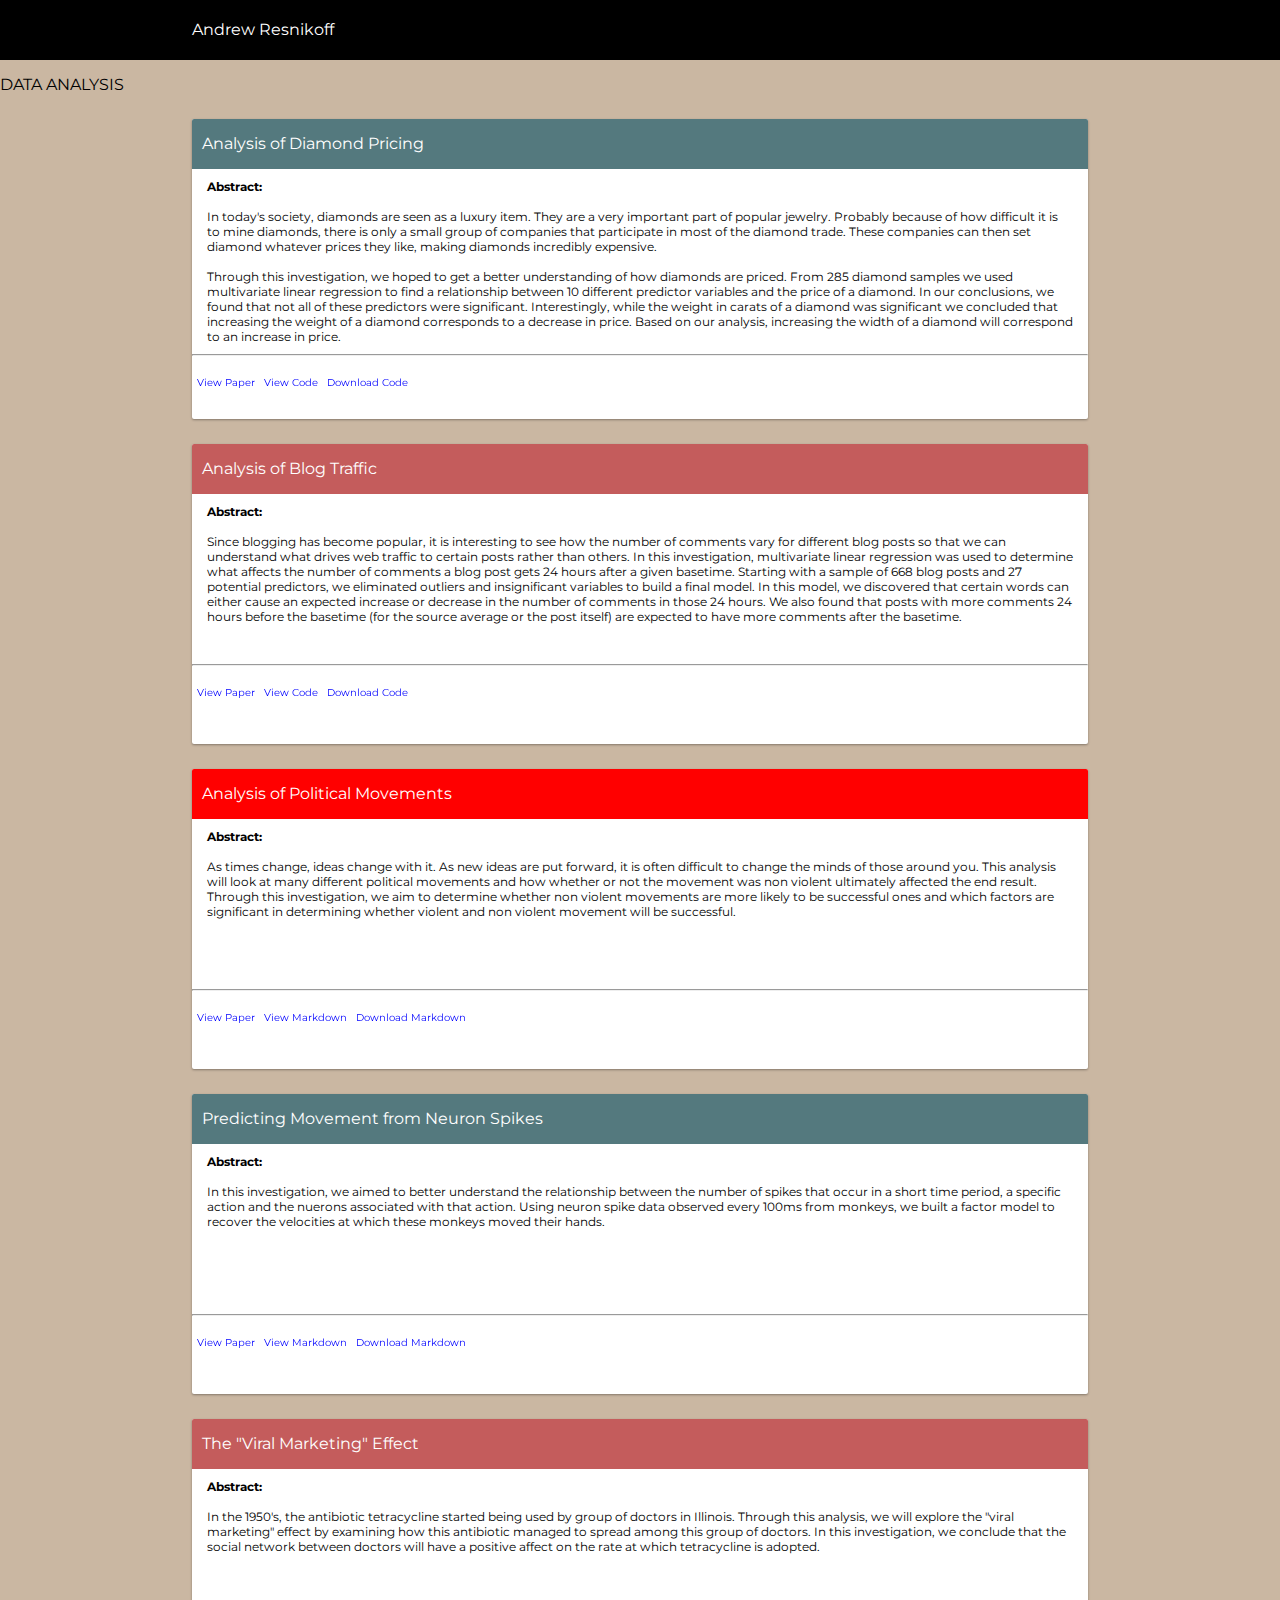
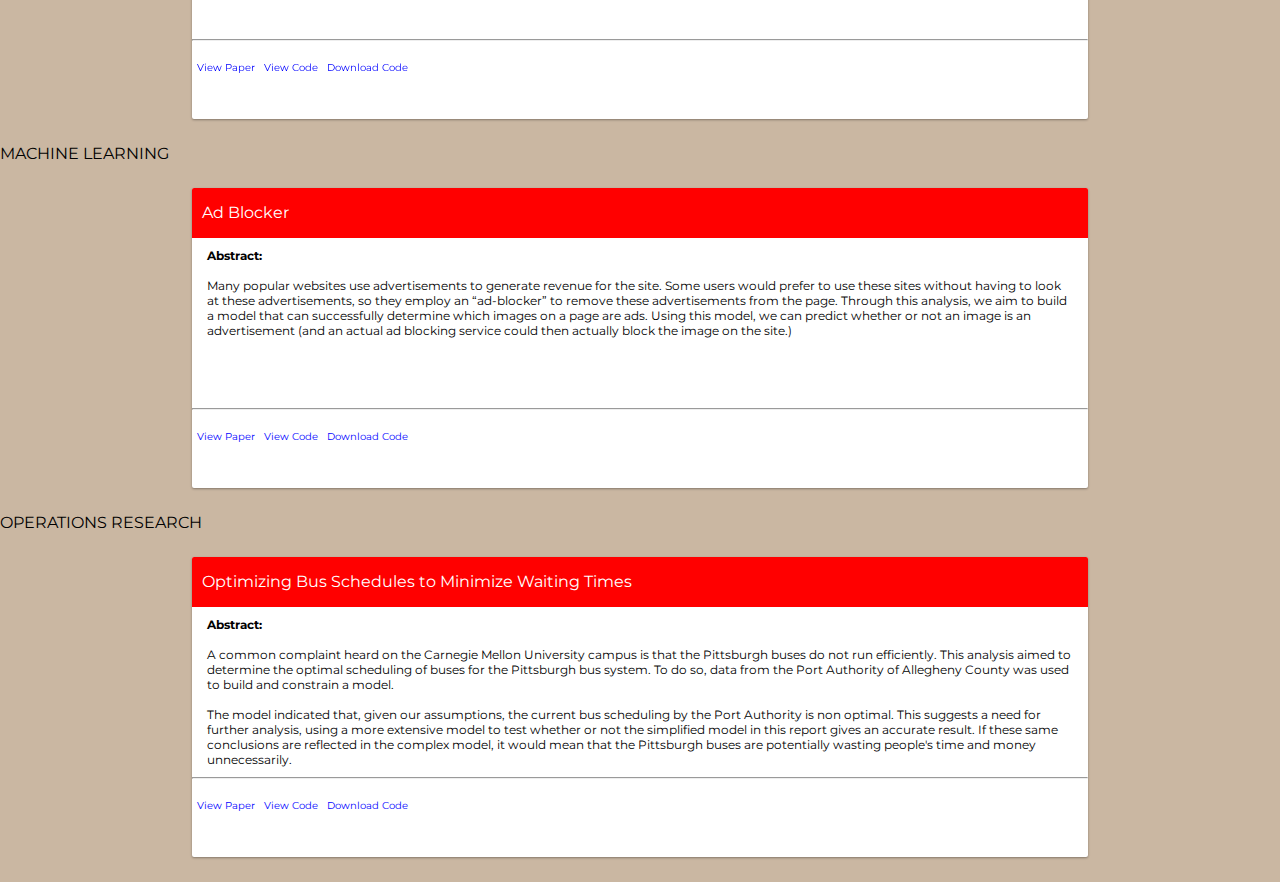
<file: index.html>
<html>

<head>

<link type="text/css" rel="stylesheet" href="css/main.css" />

</head>

<body>

<div class="navbar">
	<a id="name" href="">Andrew Resnikoff</a>
</div>

<div class="papers">


	<section id="DataAnalysis">

		<div class="section-title">
			DATA ANALYSIS
		</div>

		<div class="card">
			<div class="card-title blue">Analysis of Diamond Pricing</div>

			<div class="card-content">
				<p><b>Abstract:</b></p>
				<br />
				<p>
					In today's society, diamonds are seen as a luxury item. They are a very important part of popular jewelry. Probably because of how difficult it is to mine diamonds, there is only a small group of companies that participate in most of the diamond trade. These companies can then set diamond whatever prices they like, making diamonds incredibly expensive.
				</p>
				<br />
				<p>

					Through this investigation, we hoped to get a better understanding of how diamonds are priced. From 285 diamond samples we used multivariate linear regression to find a relationship between 10 different predictor variables and the price of a diamond. In our conclusions, we found that not all of these predictors were significant. Interestingly, while the weight in carats of a diamond was significant we concluded that increasing the weight of a diamond corresponds to a decrease in price. Based on our analysis, increasing the width of a diamond will correspond to an increase in price.
				</p>
			</div>

			<hr />

			<div class="card-actions">
			    <a class="action" href="Diamonds/diamonds.pdf">View Paper</a>
				<a class="action" href="Diamonds/code.txt">View Code</a>
				<a class="action" href="diamonds.R">Download Code</a>
			</div>
		</div>

		<div class="card">
			<div class="card-title red">Analysis of Blog Traffic</div>

			<div class="card-content">
				<p><b>Abstract:</b></p>
				<br />
				<p>

					Since blogging has become popular, it is interesting to see how the number of comments vary for different blog posts so that we can understand what drives web traffic to certain posts rather than others. In this investigation, multivariate linear regression was used to determine what affects the number of comments a blog post gets 24 hours after a given basetime. 
					Starting with a sample of 668 blog posts and 27 potential predictors, we eliminated outliers and insignificant variables to build a final model. In this model, we discovered that certain words can either cause an expected increase or decrease in the number of comments in those 24 hours. We also found that posts with more comments 24 hours before the basetime (for the source average or the post itself) are expected to have more comments after the basetime.
				</p>
			</div>

			<hr />

			<div class="card-actions">
			    <a class="action" href="Blogging/Blogging.pdf">View Paper</a>
				<a class="action" href="Blogging/code.txt">View Code</a>
				<a class="action" href="Blogging/blogging.R">Download Code</a>
			</div>
		</div>
		<div class="card">
			<div class="card-title purple">Analysis of Political Movements</div>

			<div class="card-content">
				<p><b>Abstract:</b></p>
				<br />
				<p>
					As times change, ideas change with it. As new ideas are put forward, it is often difficult to change the minds of those around you. This analysis will look at many different political movements and how whether or not the movement was non violent ultimately affected the end result. Through this investigation, we aim to determine whether non violent movements are more likely to be successful ones and which factors are significant in determining whether violent and non violent movement will be successful.
				</p>
			</div>

			<hr />

			<div class="card-actions">
			    <a class="action" href="Political-Movements/political-movements.pdf">View Paper</a>
				<a class="action" href="Political-Movements/markdown.txt">View Markdown</a>
				<a class="action" href="Political-Movements/political-movements.Rmd">Download Markdown</a>
			</div>
		</div>

		<div class="card">
			<div class="card-title blue">Predicting Movement from Neuron Spikes</div>

			<div class="card-content">
				<p><b>Abstract:</b></p>
				<br />
				<p>
					In this investigation, we aimed to better understand the relationship between the number of spikes that occur in a short time period, a specific action and the nuerons associated with that action. Using neuron spike data observed every 100ms from monkeys, we built a factor model to recover the velocities at which these monkeys moved their hands.
				</p>
			</div>

			<hr />

			<div class="card-actions">
			    <a class="action" href="Factor-Analysis/factor-analysis.pdf">View Paper</a>
				<a class="action" href="Factor-Analysis/markdown.txt">View Markdown</a>
				<a class="action" href="Factor-Analysis/factor-analysis.Rmd">Download Markdown</a>
			</div>
		</div>
		<div class="card">
			<div class="card-title red">The "Viral Marketing" Effect</div>

			<div class="card-content">
				<p><b>Abstract:</b></p>
				<br />
				<p>
					In the 1950's, the antibiotic tetracycline started being used by group of doctors in Illinois. Through this analysis, we will explore the "viral marketing" effect by examining how this antibiotic managed to spread among this group of doctors. In this investigation, we conclude that the social network between doctors will have a positive affect on the rate at which tetracycline is adopted.
				</p>
			</div>

			<hr />

			<div class="card-actions">
			    <a class="action" href="#">View Paper</a>
				<a class="action" href="#">View Code</a>
				<a class="action" href="#">Download Code</a>
			</div>
		</div>

	</section>

	<section id="DataMining">
		<div class="section-title">
			MACHINE LEARNING
		</div>

		<div class="card">
			<div class="card-title purple">Ad Blocker</div>

			<div class="card-content">
				<p><b>Abstract:</b></p>
				<br />
				<p>
					Many popular websites use advertisements to generate revenue for the site. Some users would prefer to use these sites without having to look at these advertisements, so they employ an “ad-blocker” to remove these advertisements from the page. Through this analysis, we aim to build a model that can successfully determine which images on a page are ads. Using this model, we can predict whether or not an image is an advertisement (and an actual ad blocking service could then actually block the image on the site.)
				</p>
			</div>

			<hr />

			<div class="card-actions">
			    <a class="action" href="#">View Paper</a>
				<a class="action" href="#">View Code</a>
				<a class="action" href="#">Download Code</a>
			</div>
		</div>
	</section>
	<section id="OperationsResearch">
		<div class="section-title">
			OPERATIONS RESEARCH
		</div>

		<div class="card">
			<div class="card-title purple">Optimizing Bus Schedules to Minimize Waiting Times</div>

			<div class="card-content">
				<p><b>Abstract:</b></p>
				<br />
				<p>
					A common complaint heard on the Carnegie Mellon University campus is that the Pittsburgh buses do not run efficiently. This analysis aimed to determine the optimal scheduling of buses for the Pittsburgh bus system. To do so, data from the Port Authority of Allegheny County was used to build and constrain a model.
				</p>
				<br />
				<p>

					The model indicated that, given our assumptions, the current bus scheduling by the Port Authority is non optimal. This suggests a need for further analysis, using a more extensive model to test whether or not the simplified model in this report gives an accurate result. If these same conclusions are reflected in the complex model, it would mean that the Pittsburgh buses are potentially wasting people's time and money unnecessarily.
				</p>
			</div>

			<hr />

			<div class="card-actions">
			    <a class="action" href="#">View Paper</a>
				<a class="action" href="#">View Code</a>
				<a class="action" href="#">Download Code</a>
			</div>
		</div>
	</section>
</div>


</body>


</html>
</file>
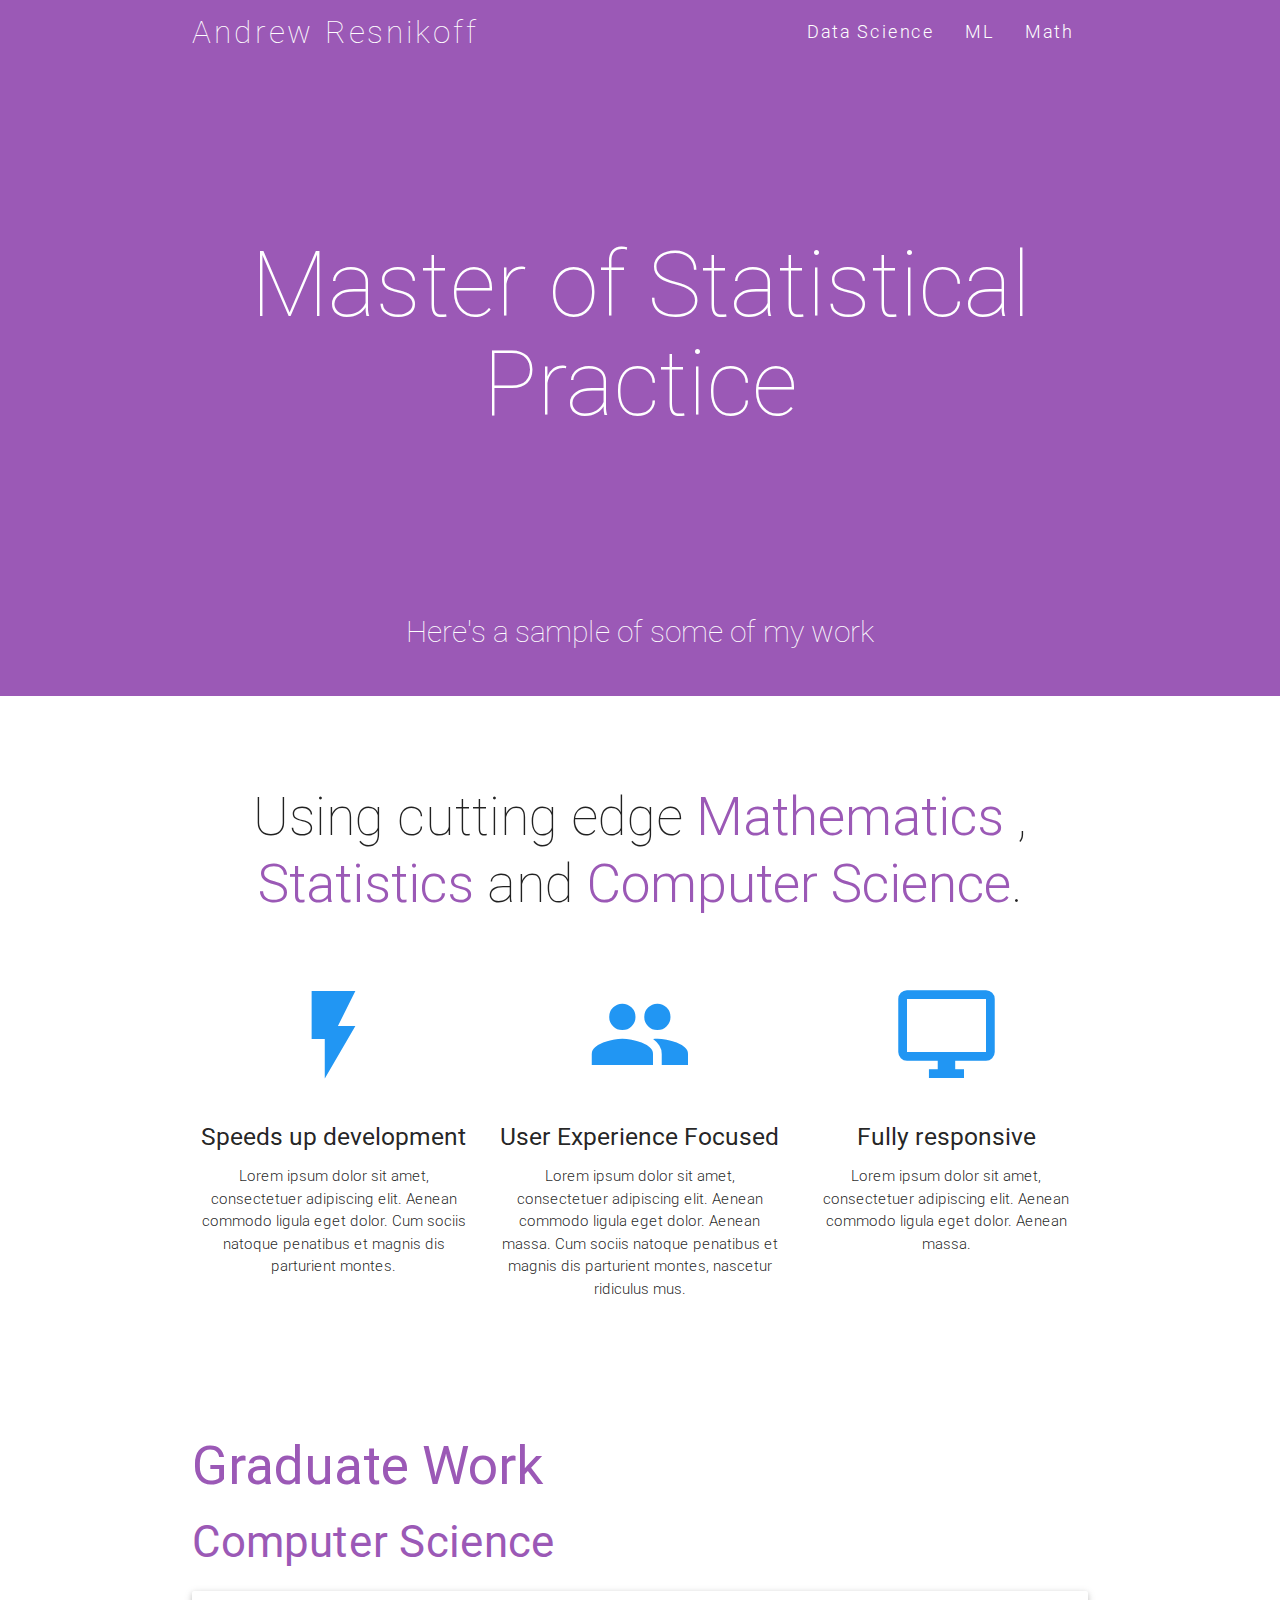
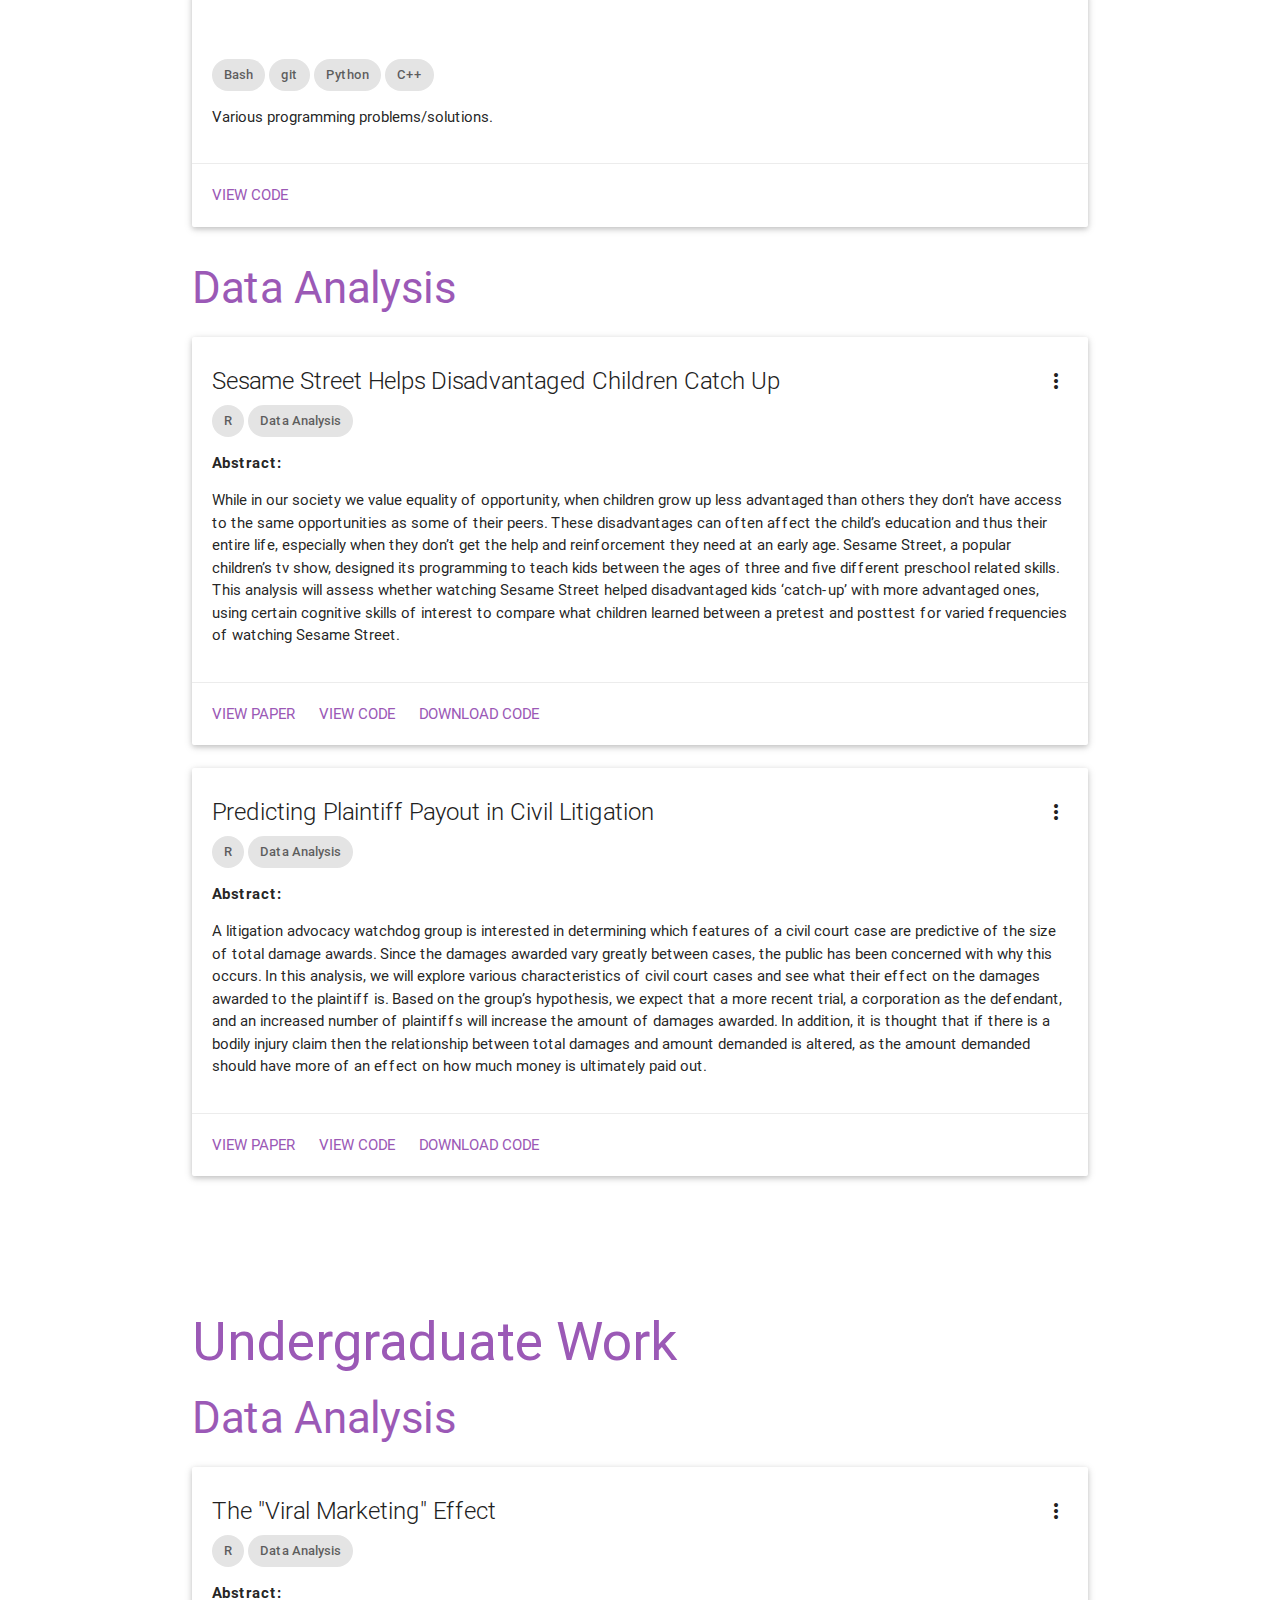
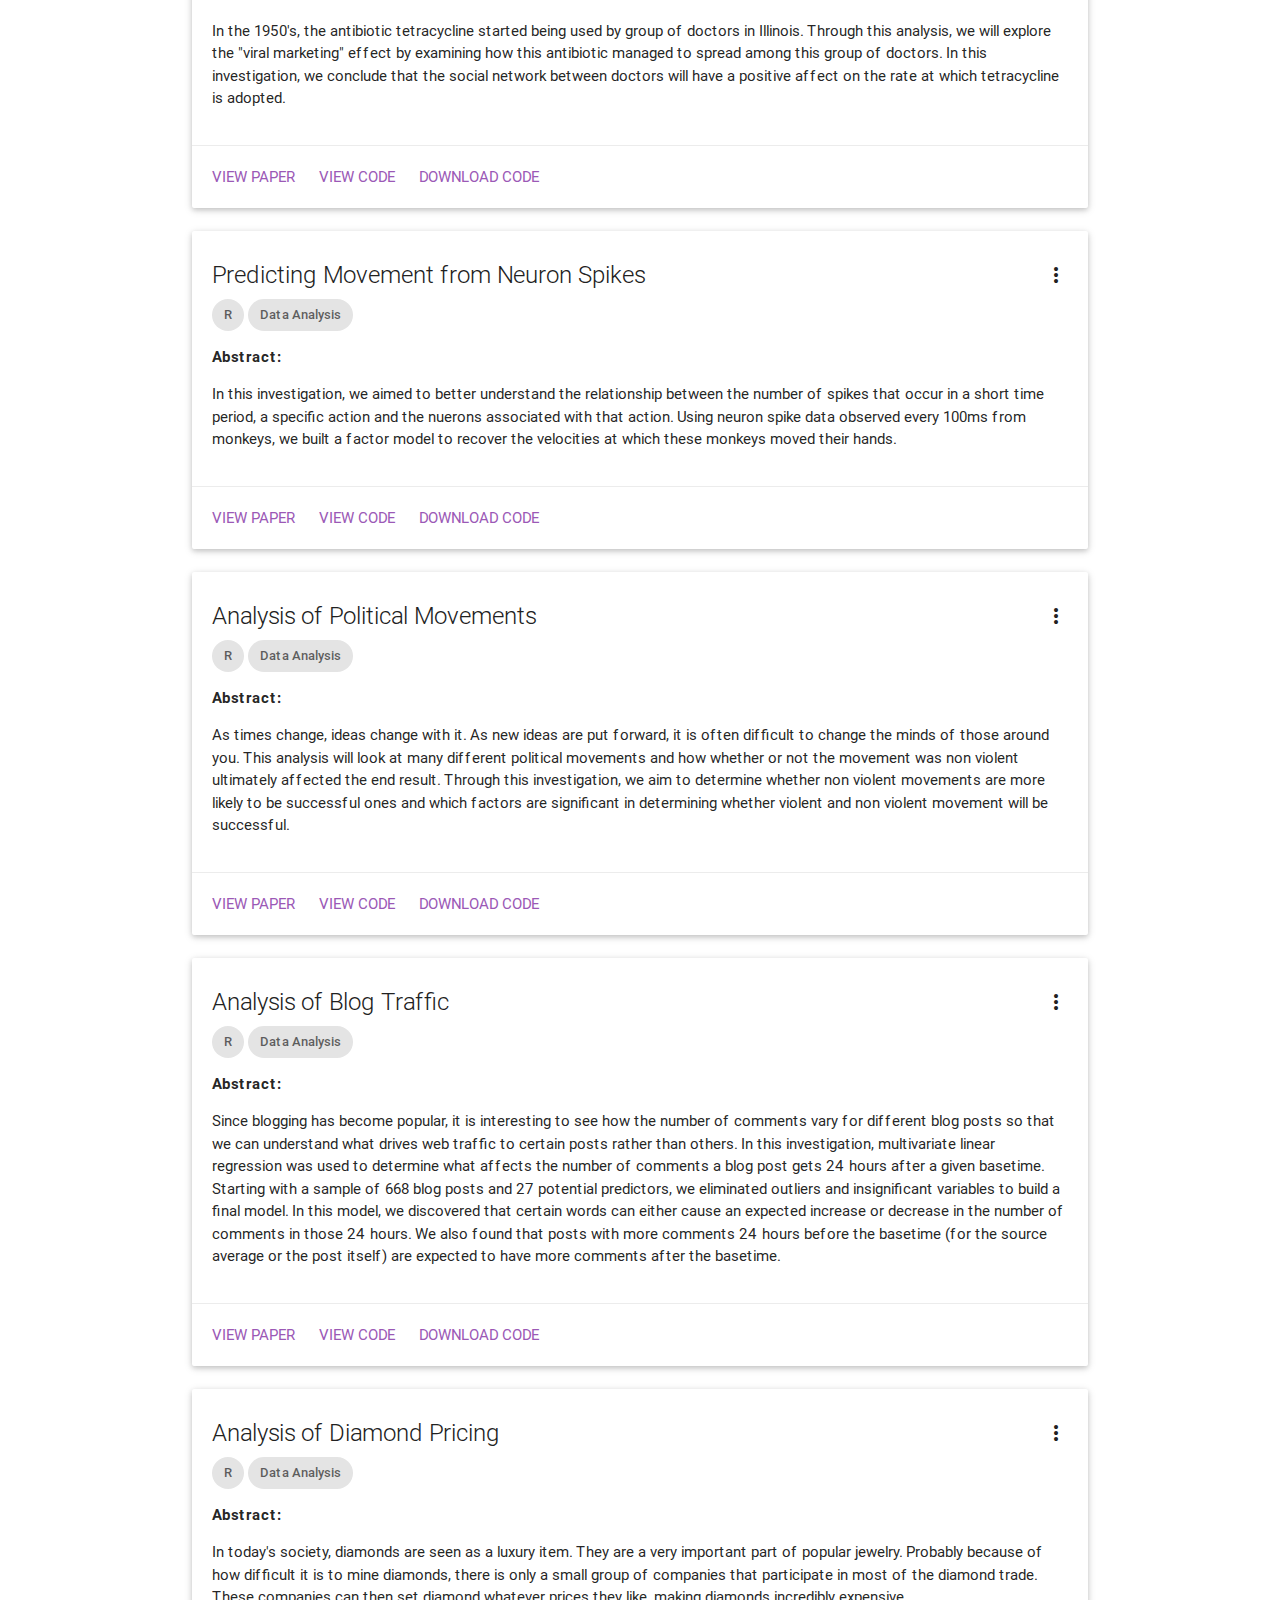
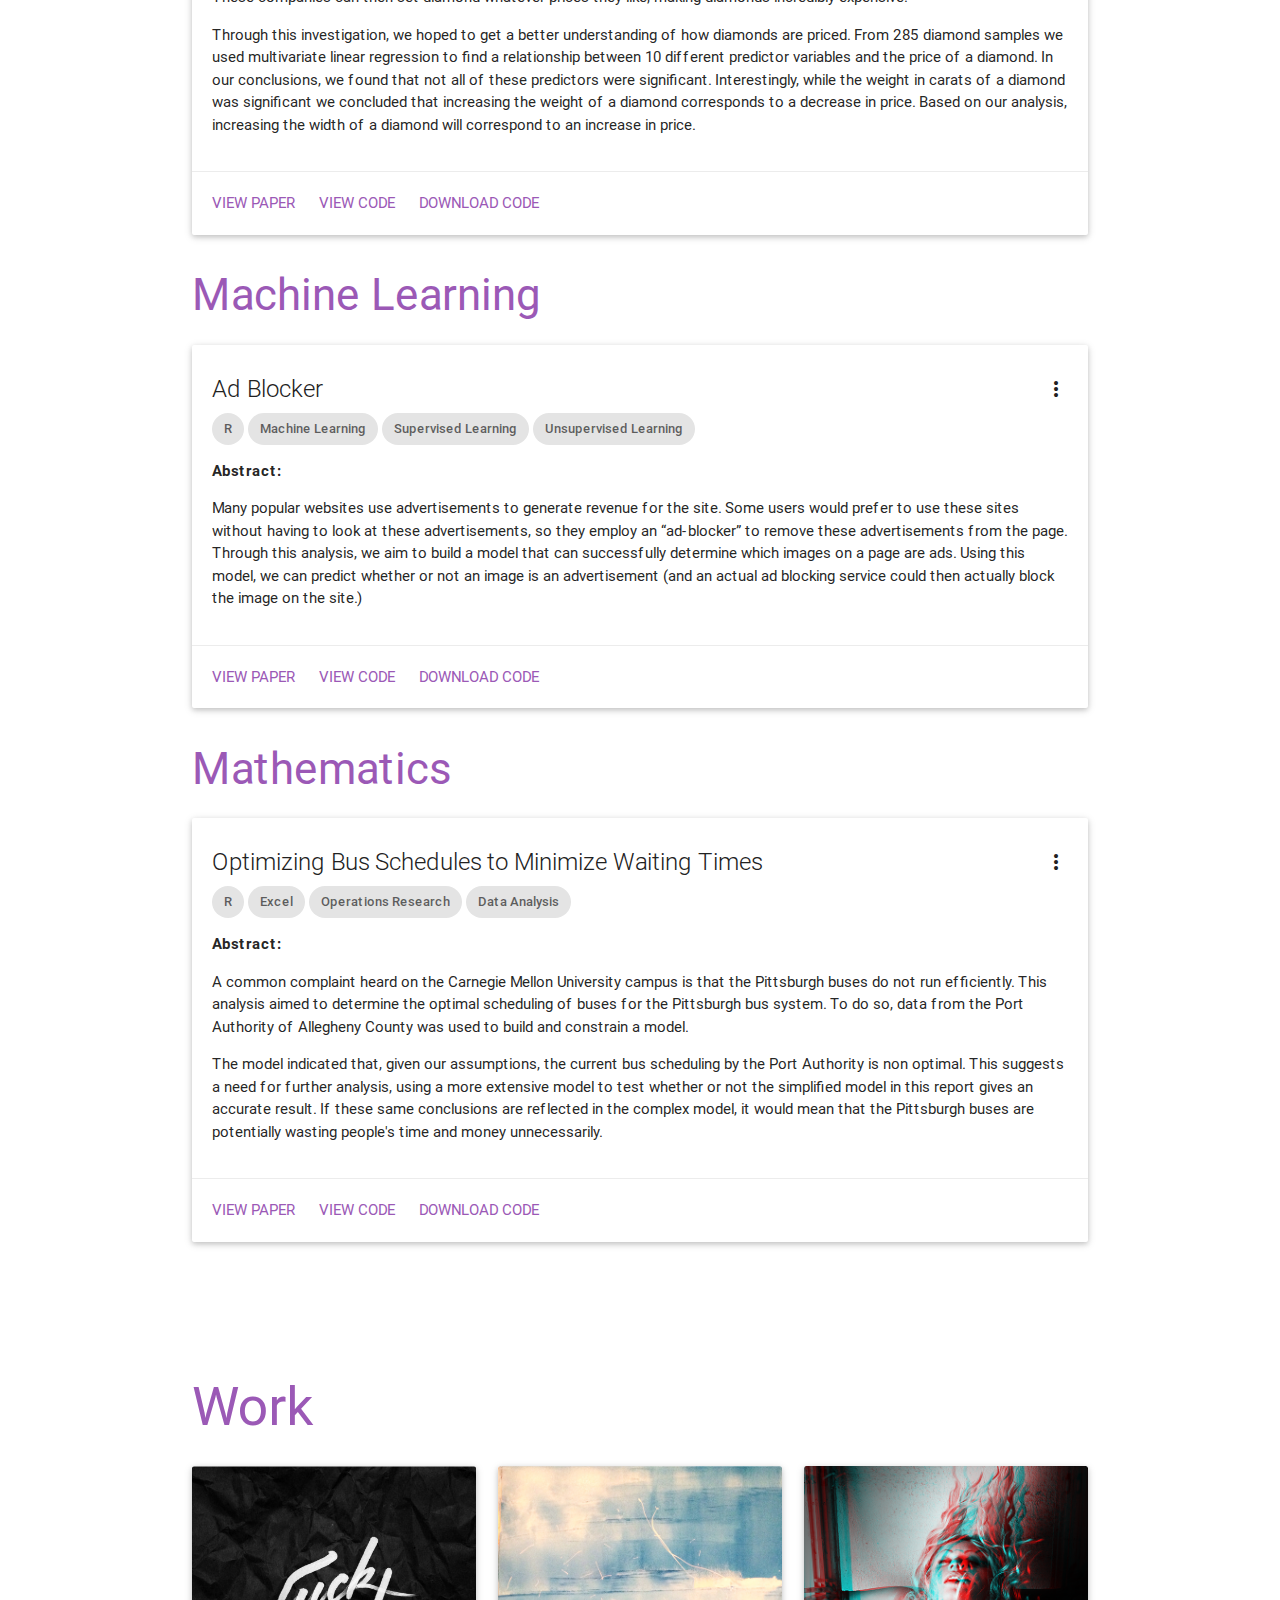
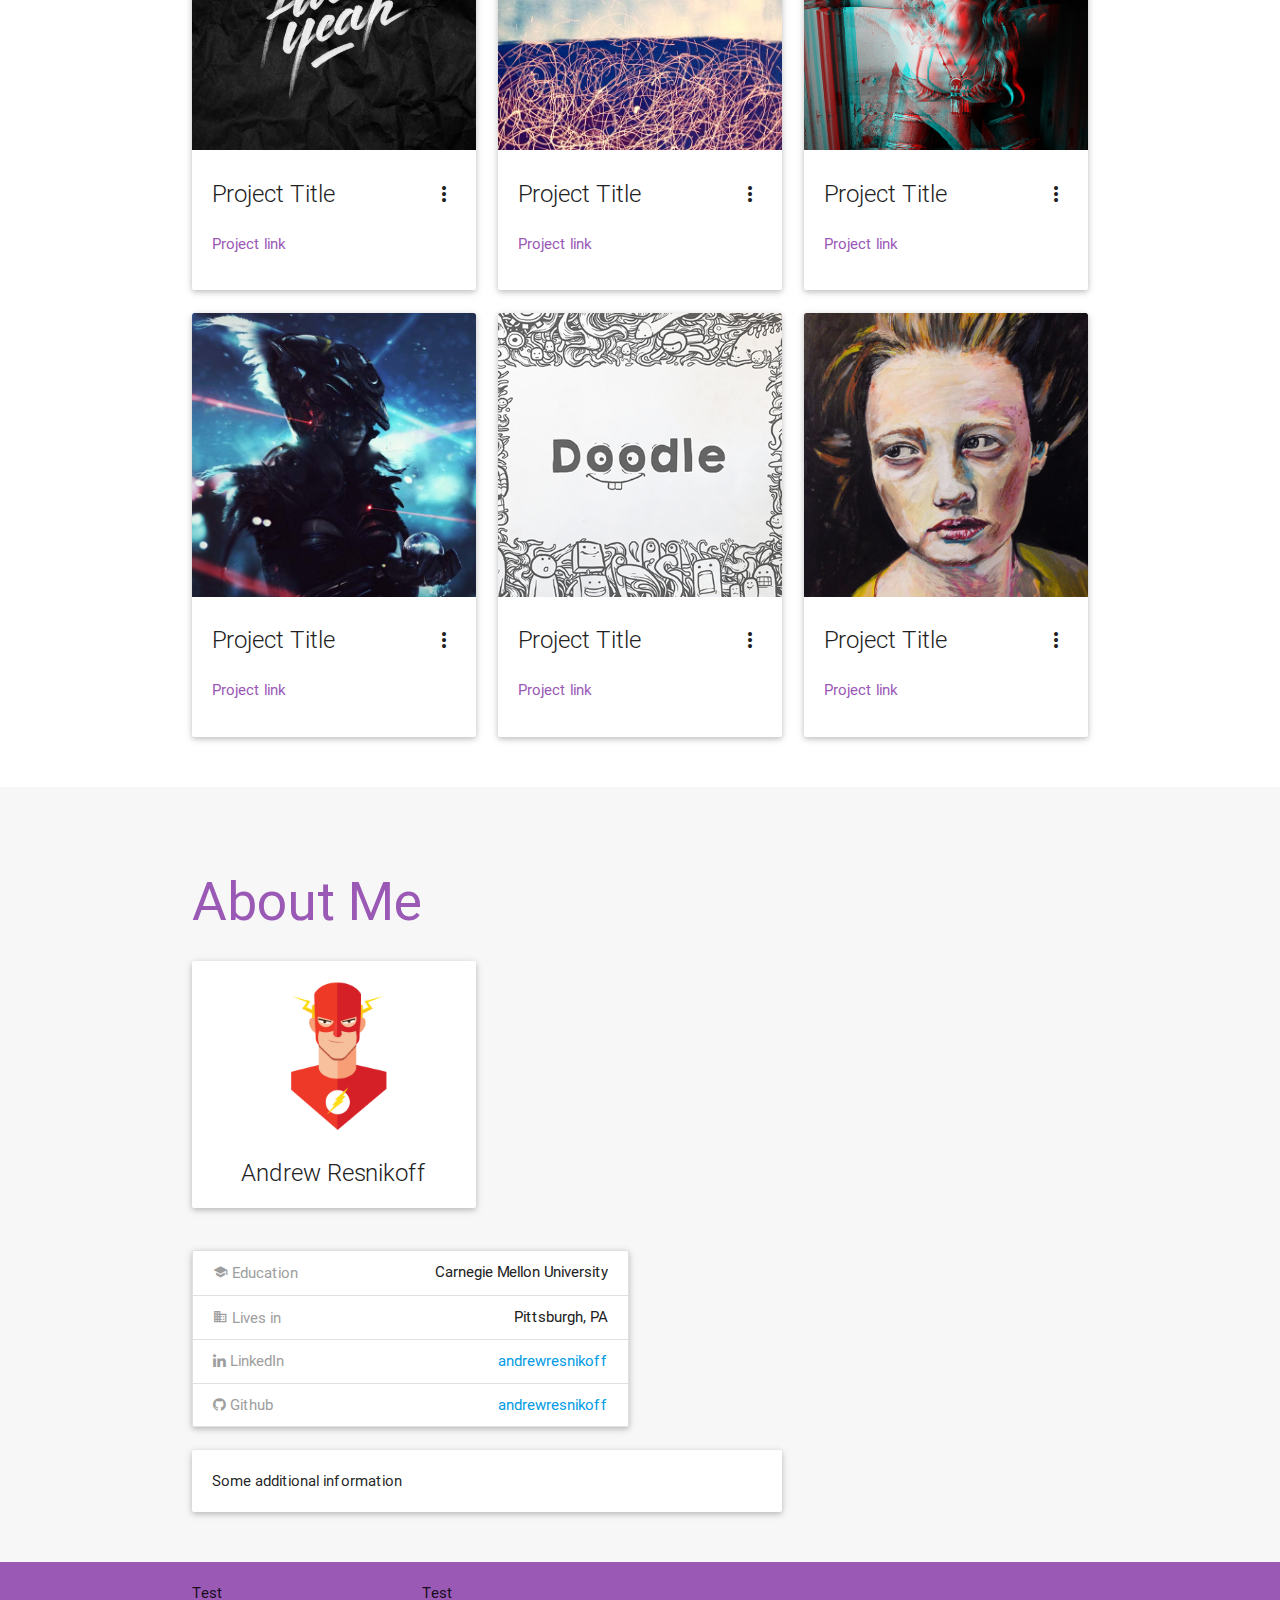
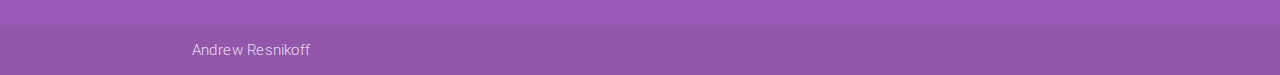
<file: material-design-template-master/www/index.html>
<!DOCTYPE html>
<html>
<head>
    <meta http-equiv="Content-Type" content="text/html; charset=UTF-8"/>
    <meta name="viewport" content="width=device-width, initial-scale=1, maximum-scale=1.0, user-scalable=no"/>
    <meta name="theme-color" content="#2196F3">
    <title>Material UI One Page Theme</title>

    <!-- CSS  -->
    <link href="min/plugin-min.css" type="text/css" rel="stylesheet">
<!--     <link href="min/custom-min.css" type="text/css" rel="stylesheet" > -->
    <link href="css/style.css" type="text/css" rel="stylesheet">
</head>
<body id="top" class="scrollspy">

<!-- Pre Loader -->
<div id="loader-wrapper">
    <div id="loader"></div>
 
    <div class="loader-section section-left"></div>
    <div class="loader-section section-right"></div>
 
</div>

<!--Navigation-->
 <div class="navbar-fixed">
    <nav id="nav_f" class="default_color" role="navigation">
        <div class="container">
            <div class="nav-wrapper">
            <a href="#" id="logo-container" class="brand-logo">Andrew Resnikoff</a>
                <ul class="right hide-on-med-and-down">
                    <li><a href="#intro">Data Science</a></li>
                    <li><a href="#work">ML</a></li>
                    <li><a href="#team">Math</a></li>
                </ul>
                <ul id="nav-mobile" class="side-nav">
                    <li><a href="#intro">Data Science</a></li>
                    <li><a href="#work">ML</a></li>
                    <li><a href="#team">Math</a></li>
                </ul>
            <a href="#" data-activates="nav-mobile" class="button-collapse"><i class="mdi-navigation-menu"></i></a>
            </div>
        </div>
    </nav>
</div>

<!--Hero-->
<div class="section no-pad-bot" id="index-banner">
    <div class="container">
        <h3 class="center text_h letters">Master of Statistical Practice</h3>
        <p class="center text_h2" style="color:white; font-size:2em">Here's a sample of some of my work</p>
    </div>
<!--     <div class="container">
        <h1 class="text_h center header cd-headline letters type">
            <span></span> 
            <span class="cd-words-wrapper waiting">
                <b class="is-visible">Data Science</b>
                <b>Machine Learning</b>
                <b>Mathematics</b>
                <b>Operations Research</b>
                <b>Python</b>
            </span>
        </h1>
    </div> -->
</div>

<!--Intro and service-->
<div id="intro" class="section scrollspy">
    <div class="container">
        <div class="row">
            <div  class="col s12">
                <h2 class="center header text_h2"> Using cutting edge 
                    <span class="span_h2"> Mathematics </span>,
                    <span class="span_h2"> Statistics</span> and 
                    <span class="span_h2"> Computer Science</span>.
                </h2>
            </div>

            <div  class="col s12 m4 l4">
                <div class="center promo promo-example">
                    <i class="mdi-image-flash-on"></i>
                    <h5 class="promo-caption">Speeds up development</h5>
                    <p class="light center">Lorem ipsum dolor sit amet, consectetuer adipiscing elit. Aenean commodo ligula eget dolor. Cum sociis natoque penatibus et magnis dis parturient montes.</p>
                </div>
            </div>
            <div class="col s12 m4 l4">
                <div class="center promo promo-example">
                    <i class="mdi-social-group"></i>
                    <h5 class="promo-caption">User Experience Focused</h5>
                    <p class="light center">Lorem ipsum dolor sit amet, consectetuer adipiscing elit. Aenean commodo ligula eget dolor. Aenean massa. Cum sociis natoque penatibus et magnis dis parturient montes, nascetur ridiculus mus.</p>
                </div>
            </div>
            <div class="col s12 m4 l4">
                <div class="center promo promo-example">
                    <i class="mdi-hardware-desktop-windows"></i>
                    <h5 class="promo-caption">Fully responsive</h5>
                    <p class="light center">Lorem ipsum dolor sit amet, consectetuer adipiscing elit. Aenean commodo ligula eget dolor. Aenean massa.</p>
                </div>
            </div>
        </div>
    </div>
</div>

<!--Grad Work-->
<div class="section scrollspy" id="grad-work">
    <div class="container">
        <h2 class="header text_b">Graduate Work</h2>
        <h3 class="header text_b">Computer Science</h3>
        <div class="row">

            <div class="col s12">
                <div class="card">
                    <div class="card-content">
                        <span class="card-title activator grey-text text-darken-4">
                            
                        </span>
                        <br />
                        <div class="chip">Bash</div>
                        <div class="chip">git</div>
                        <div class="chip">Python</div>
                        <div class="chip">C++</div>
                        <p>
                            Various programming problems/solutions.
                        </p>
                    </div>
                    <div class="card-action">
                        <a href="#">View Code</a>
                    </div>
                </div>
            </div>
        </div>
        <h3 class="header text_b">Data Analysis</h3>
        <div class="row">

            <div class="col s12 m12 l12">
                <div class="card">
                    <div class="card-content">
                        <span class="card-title activator grey-text text-darken-4">
                            Sesame Street Helps Disadvantaged Children Catch Up
                            <i class="mdi-navigation-more-vert right"></i>
                        </span>
                        <br />
                        <div class="chip">R</div>
                        <div class="chip">Data Analysis</div>
                        <p><b>Abstract:</b></p>
                        <p>
                            While in our society we value equality of opportunity, when children grow up less advantaged than others they don’t have access to the same opportunities as some of their peers. These disadvantages can often affect the child’s education and thus their entire life, especially when they don’t get the help and reinforcement they need at an early age. Sesame Street, a popular children’s tv show, designed its programming to teach kids between the ages of three and five different preschool related skills. This analysis will assess whether watching Sesame Street helped disadvantaged kids ‘catch-up’ with more advantaged ones, using certain cognitive skills of interest to compare what children learned between a pretest and posttest for varied frequencies of watching Sesame Street.
                        </p>
                    </div>
                    <div class="card-action">
                        <a href="#">View Paper</a>
                        <a href="#">View Code</a>
                        <a href="#">Download Code</a>
                    </div>
                </div>
            </div>

            <div class="col s12 m12 l12">
                <div class="card">
                    <div class="card-content">
                        <span class="card-title activator grey-text text-darken-4">
                            Predicting Plaintiff Payout in Civil Litigation
                            <i class="mdi-navigation-more-vert right"></i>
                        </span>
                        <br />
                        <div class="chip">R</div>
                        <div class="chip">Data Analysis</div>
                        <p><b>Abstract:</b></p>
                        <p>
                            A litigation advocacy watchdog group is interested in determining which features of a civil court case are predictive of the size of total damage awards. Since the damages awarded vary greatly between cases, the public has been concerned with why this occurs. In this analysis, we will explore various characteristics of civil court cases and see what their effect on the damages awarded to the plaintiff is. Based on the group’s hypothesis, we expect that a more recent trial, a corporation as the defendant, and an increased number of plaintiffs will increase the amount of damages awarded. In addition, it is thought that if there is a bodily injury claim then the relationship between total damages and amount demanded is altered, as the amount demanded should have more of an effect on how much money is ultimately paid out.
                        </p>
                    </div>
                    <div class="card-action">
                        <a href="#">View Paper</a>
                        <a href="#">View Code</a>
                        <a href="#">Download Code</a>
                    </div>
                </div>
            </div>
        </div>
    </div>
</div>

<!--Undergrad Work-->
<div class="section scrollspy" id="undergrad-work">
    <div class="container">
        <h2 class="header text_b">Undergraduate Work</h2>
        <h3 class="header text_b">Data Analysis</h3>
        <div class="row">
            <div class="col s12 m12 l12">
                <div class="card">
                    <div class="card-content">
                        <span class="card-title activator grey-text text-darken-4">
                            The "Viral Marketing" Effect
                            <i class="mdi-navigation-more-vert right"></i>
                        </span>
                        <br />
                        <div class="chip">R</div>
                        <div class="chip">Data Analysis</div>
                        <p><b>Abstract:</b></p>
                        <p>
                            In the 1950's, the antibiotic tetracycline started being used by group of doctors in Illinois. Through this analysis, we will explore the "viral marketing" effect by examining how this antibiotic managed to spread among this group of doctors. In this investigation, we conclude that the social network between doctors will have a positive affect on the rate at which tetracycline is adopted.
                        </p>
                    </div>
                    <div class="card-action">
                        <a href="#">View Paper</a>
                        <a href="#">View Code</a>
                        <a href="#">Download Code</a>
                    </div>
                </div>
            </div>
            <div class="col s12 m12 l12">
                <div class="card">
                    <div class="card-content">
                        <span class="card-title activator grey-text text-darken-4">
                            Predicting Movement from Neuron Spikes
                            <i class="mdi-navigation-more-vert right"></i>
                        </span>
                        <br />
                        <div class="chip">R</div>
                        <div class="chip">Data Analysis</div>
                        <p><b>Abstract:</b></p>
                        <p>
                            In this investigation, we aimed to better understand the relationship between the number of spikes that occur in a short time period, a specific action and the nuerons associated with that action. Using neuron spike data observed every 100ms from monkeys, we built a factor model to recover the velocities at which these monkeys moved their hands.
                        </p>
                    </div>
                    <div class="card-action">
                        <a href="#">View Paper</a>
                        <a href="#">View Code</a>
                        <a href="#">Download Code</a>
                    </div>
                </div>
            </div>
            <div class="col s12 m12 l12">
                <div class="card">
                    <div class="card-content">
                        <span class="card-title activator grey-text text-darken-4">
                            Analysis of Political Movements
                            <i class="mdi-navigation-more-vert right"></i>
                        </span>
                        <br />
                        <div class="chip">R</div>
                        <div class="chip">Data Analysis</div>
                        <p><b>Abstract:</b></p>
                        <p>
                            As times change, ideas change with it. As new ideas are put forward, it is often difficult to change the minds of those around you. This analysis will look at many different political movements and how whether or not the movement was non violent ultimately affected the end result. Through this investigation, we aim to determine whether non violent movements are more likely to be successful ones and which factors are significant in determining whether violent and non violent movement will be successful.
                        </p>
                    </div>
                    <div class="card-action">
                        <a href="#">View Paper</a>
                        <a href="#">View Code</a>
                        <a href="#">Download Code</a>
                    </div>
                </div>
            </div>
            <div class="col s12 m12 l12">
                <div class="card">
                    <div class="card-content">
                        <span class="card-title activator grey-text text-darken-4">
                            Analysis of Blog Traffic
                            <i class="mdi-navigation-more-vert right"></i>
                        </span>
                        <br />
                        <div class="chip">R</div>
                        <div class="chip">Data Analysis</div>
                        <p><b>Abstract:</b></p>
                        <p>
                            Since blogging has become popular, it is interesting to see how the number of comments vary for different blog posts so that we can understand what drives web traffic to certain posts rather than others. In this investigation, multivariate linear regression was used to determine what affects the number of comments a blog post gets 24 hours after a given basetime. Starting with a sample of 668 blog posts and 27 potential predictors, we eliminated outliers and insignificant variables to build a final model. In this model, we discovered that certain words can either cause an expected increase or decrease in the number of comments in those 24 hours. We also found that posts with more comments 24 hours before the basetime (for the source average or the post itself) are expected to have more comments after the basetime.
                        </p>
                    </div>
                    <div class="card-action">
                        <a href="#">View Paper</a>
                        <a href="#">View Code</a>
                        <a href="#">Download Code</a>
                    </div>
                </div>
            </div>
            <div class="col s12 m12 l12">
                <div class="card">
                    <div class="card-content">
                        <span class="card-title activator grey-text text-darken-4">
                            Analysis of Diamond Pricing
                            <i class="mdi-navigation-more-vert right"></i>
                        </span>
                        <br />
                        <div class="chip">R</div>
                        <div class="chip">Data Analysis</div>
                        <p><b>Abstract:</b></p>
                        <p>
                            In today's society, diamonds are seen as a luxury item. They are a very important part of popular jewelry. Probably because of how difficult it is to mine diamonds, there is only a small group of companies that participate in most of the diamond trade. These companies can then set diamond whatever prices they like, making diamonds incredibly expensive.
                        </p>
                        <p>
                            Through this investigation, we hoped to get a better understanding of how diamonds are priced. From 285 diamond samples we used multivariate linear regression to find a relationship between 10 different predictor variables and the price of a diamond. In our conclusions, we found that not all of these predictors were significant. Interestingly, while the weight in carats of a diamond was significant we concluded that increasing the weight of a diamond corresponds to a decrease in price. Based on our analysis, increasing the width of a diamond will correspond to an increase in price.
                        </p>
                    </div>
                    <div class="card-action">
                        <a href="#">View Paper</a>
                        <a href="#">View Code</a>
                        <a href="#">Download Code</a>
                    </div>
                </div>
            </div>
        </div>
        <h3 class="header text_b">Machine Learning</h3>
        <div class="row">
            <div class="col s12 m12 l12">
                <div class="card">
                    <div class="card-content">
                        <span class="card-title activator grey-text text-darken-4">
                            Ad Blocker
                            <i class="mdi-navigation-more-vert right"></i>
                        </span>
                        <br />
                        <div class="chip">R</div>
                        <div class="chip">Machine Learning</div>
                        <div class="chip">Supervised Learning</div>
                        <div class="chip">Unsupervised Learning</div>
                        <p><b>Abstract:</b></p>
                        <p>
                            Many popular websites use advertisements to generate revenue for the site. Some users would prefer to use these sites without having to look at these advertisements, so they employ an “ad-blocker” to remove these advertisements from the page. Through this analysis, we aim to build a model that can successfully determine which images on a page are ads. Using this model, we can predict whether or not an image is an advertisement (and an actual ad blocking service could then actually block the image on the site.)
                        </p>
                    </div>
                    <div class="card-action">
                        <a href="#">View Paper</a>
                        <a href="#">View Code</a>
                        <a href="#">Download Code</a>
                    </div>
                </div>
            </div>
        </div>
        <h3 class="header text_b">Mathematics</h3>
        <div class="row">
            <div class="col s12 m12 l12">
                <div class="card">
                    <div class="card-content">
                        <span class="card-title activator grey-text text-darken-4">
                            Optimizing Bus Schedules to Minimize Waiting Times
                            <i class="mdi-navigation-more-vert right"></i>
                        </span>
                        <br />
                        <div class="chip">R</div>
                        <div class="chip">Excel</div>
                        <div class="chip">Operations Research</div>
                        <div class="chip">Data Analysis</div>
                        <p><b>Abstract:</b></p>
                        <p>
                            A common complaint heard on the Carnegie Mellon University campus is that the Pittsburgh buses do not run efficiently. This analysis aimed to determine the optimal scheduling of buses for the Pittsburgh bus system. To do so, data from the Port Authority of Allegheny County was used to build and constrain a model.
                        </p>
                        <p>
                            The model indicated that, given our assumptions, the current bus scheduling by the Port Authority is non optimal. This suggests a need for further analysis, using a more extensive model to test whether or not the simplified model in this report gives an accurate result. If these same conclusions are reflected in the complex model, it would mean that the Pittsburgh buses are potentially wasting people's time and money unnecessarily.
                        </p>
                    </div>
                    <div class="card-action">
                        <a href="#">View Paper</a>
                        <a href="#">View Code</a>
                        <a href="#">Download Code</a>
                    </div>
                </div>
            </div>
        </div>
    </div>
</div>

<!--Work-->
<div class="section scrollspy" id="work">
    <div class="container">
        <h2 class="header text_b">Work </h2>
        <div class="row">
            <div class="col s12 m4 l4">
                <div class="card">
                    <div class="card-image waves-effect waves-block waves-light">
                        <img class="activator" src="img/project1.jpg">
                    </div>
                    <div class="card-content">
                        <span class="card-title activator grey-text text-darken-4">Project Title <i class="mdi-navigation-more-vert right"></i></span>
                        <p><a href="#">Project link</a></p>
                    </div>
                    <div class="card-reveal">
                        <span class="card-title grey-text text-darken-4">Project Title <i class="mdi-navigation-close right"></i></span>
                        <p>Here is some more information about this project that is only revealed once clicked on.</p>
                    </div>
                </div>
            </div>
            <div class="col s12 m4 l4">
                <div class="card">
                    <div class="card-image waves-effect waves-block waves-light">
                        <img class="activator" src="img/project2.jpeg">
                    </div>
                    <div class="card-content">
                        <span class="card-title activator grey-text text-darken-4">Project Title <i class="mdi-navigation-more-vert right"></i></span>
                        <p><a href="#">Project link</a></p>
                    </div>
                    <div class="card-reveal">
                        <span class="card-title grey-text text-darken-4">Project Title <i class="mdi-navigation-close right"></i></span>
                        <p>Here is some more information about this project that is only revealed once clicked on.</p>
                    </div>
                </div>
            </div>
            <div class="col s12 m4 l4">
                <div class="card">
                    <div class="card-image waves-effect waves-block waves-light">
                        <img class="activator" src="img/project3.png">
                    </div>
                    <div class="card-content">
                        <span class="card-title activator grey-text text-darken-4">Project Title <i class="mdi-navigation-more-vert right"></i></span>
                        <p><a href="#">Project link</a></p>
                    </div>
                    <div class="card-reveal">
                        <span class="card-title grey-text text-darken-4">Project Title <i class="mdi-navigation-close right"></i></span>
                        <p>Here is some more information about this project that is only revealed once clicked on.</p>
                    </div>
                </div>
            </div>
            <div class="col s12 m4 l4">
                <div class="card">
                    <div class="card-image waves-effect waves-block waves-light">
                        <img class="activator" src="img/project4.jpg">
                    </div>
                    <div class="card-content">
                        <span class="card-title activator grey-text text-darken-4">Project Title <i class="mdi-navigation-more-vert right"></i></span>
                        <p><a href="#">Project link</a></p>
                    </div>
                    <div class="card-reveal">
                        <span class="card-title grey-text text-darken-4">Project Title <i class="mdi-navigation-close right"></i></span>
                        <p>Here is some more information about this project that is only revealed once clicked on.</p>
                    </div>
                </div>
            </div>
            <div class="col s12 m4 l4">
                <div class="card">
                    <div class="card-image waves-effect waves-block waves-light">
                        <img class="activator" src="img/project5.png">
                    </div>
                    <div class="card-content">
                        <span class="card-title activator grey-text text-darken-4">Project Title <i class="mdi-navigation-more-vert right"></i></span>
                        <p><a href="#">Project link</a></p>
                    </div>
                    <div class="card-reveal">
                        <span class="card-title grey-text text-darken-4">Project Title <i class="mdi-navigation-close right"></i></span>
                        <p>Here is some more information about this project that is only revealed once clicked on.</p>
                    </div>
                </div>
            </div>
            <div class="col s12 m4 l4">
                <div class="card">
                    <div class="card-image waves-effect waves-block waves-light">
                        <img class="activator" src="img/project6.jpeg">
                    </div>
                    <div class="card-content">
                        <span class="card-title activator grey-text text-darken-4">Project Title <i class="mdi-navigation-more-vert right"></i></span>
                        <p><a href="#">Project link</a></p>
                    </div>
                    <div class="card-reveal">
                        <span class="card-title grey-text text-darken-4">Project Title <i class="mdi-navigation-close right"></i></span>
                        <p>Here is some more information about this project that is only revealed once clicked on.</p>
                    </div>
                </div>
            </div>
        </div>
    </div>
</div>

<!--Parallax-->
<!-- <div class="parallax-container">
    <div class="parallax"><img src="img/parallax1.png"></div>
</div>
 -->
<!--Team-->
<div class="section scrollspy" id="team">
    <div class="container">
        <h2 class="header text_b"> About Me </h2>
        <div class="row">
            <div class="col s4 m4">
                <div class="card card-avatar">
                    <div class="waves-effect waves-block waves-light">
                        <img src="img/avatar1.png">
                    </div>
                    <div class="card-content">
                        <span class="card-title activator grey-text text-darken-4">Andrew Resnikoff<br/>
                    </div>
                </div>
            </div>
        </div>
        <div class="row">
            <div class="col s6 m6">
                <ul id="profile-page-about-details" class="collection z-depth-1">
                  <li class="collection-item">
                    <div class="row">
                      <div class="col s5 grey-text darken-1"><i class="mdi-social-school"></i> Education</div>
                      <div class="col s7 grey-text text-darken-4 right-align">Carnegie Mellon University</div>
                    </div>
                  </li>
                  <li class="collection-item">
                    <div class="row">
                      <div class="col s5 grey-text darken-1"><i class="mdi-social-domain"></i> Lives in</div>
                      <div class="col s7 grey-text text-darken-4 right-align">Pittsburgh, PA</div>
                    </div>
                  </li>
                  <li class="collection-item">
                    <div class="row">
                      <div class="col s5 grey-text darken-1"><i class="fa fa-linkedin"></i> LinkedIn</div>
                      <div class="col s7 grey-text text-darken-4 right-align">
                          <a href="https://www.linkedin.com/in/andrewresnikoff">andrewresnikoff</a>
                      </div>
                    </div>
                  </li>
                  <li class="collection-item">
                    <div class="row">
                      <div class="col s5 grey-text darken-1"><i class="fa fa-github"></i> Github</div>
                      <div class="col s7 grey-text text-darken-4 right-align">
                          <a href="https://www.github.com/andrewresnikoff">andrewresnikoff</a>    
                      </div>
                    </div>
                  </li>
                </ul>
            </div>
            <div class="col s8 m8">
                <div class="card">
                    <div class="card-content">
                        Some additional information
                    </div>
                </div>
            </div>
        </div>
    </div>
</div>

<!--Footer-->
<footer id="contact" class="page-footer default_color scrollspy">
    <div class="container">  
        <div class="row">
            <div class="col s3">
                Test
            </div>
            <div class="col s9">
                Test
            </div>
        </div>
    </div>
    <div class="footer-copyright default_color">
        <div class="container">
            Andrew Resnikoff
        </div>
    </div>
</footer>


    <!--  Scripts-->
    <script src="min/plugin-min.js"></script>
    <script src="min/custom-min.js"></script>

    </body>
</html>
</file>
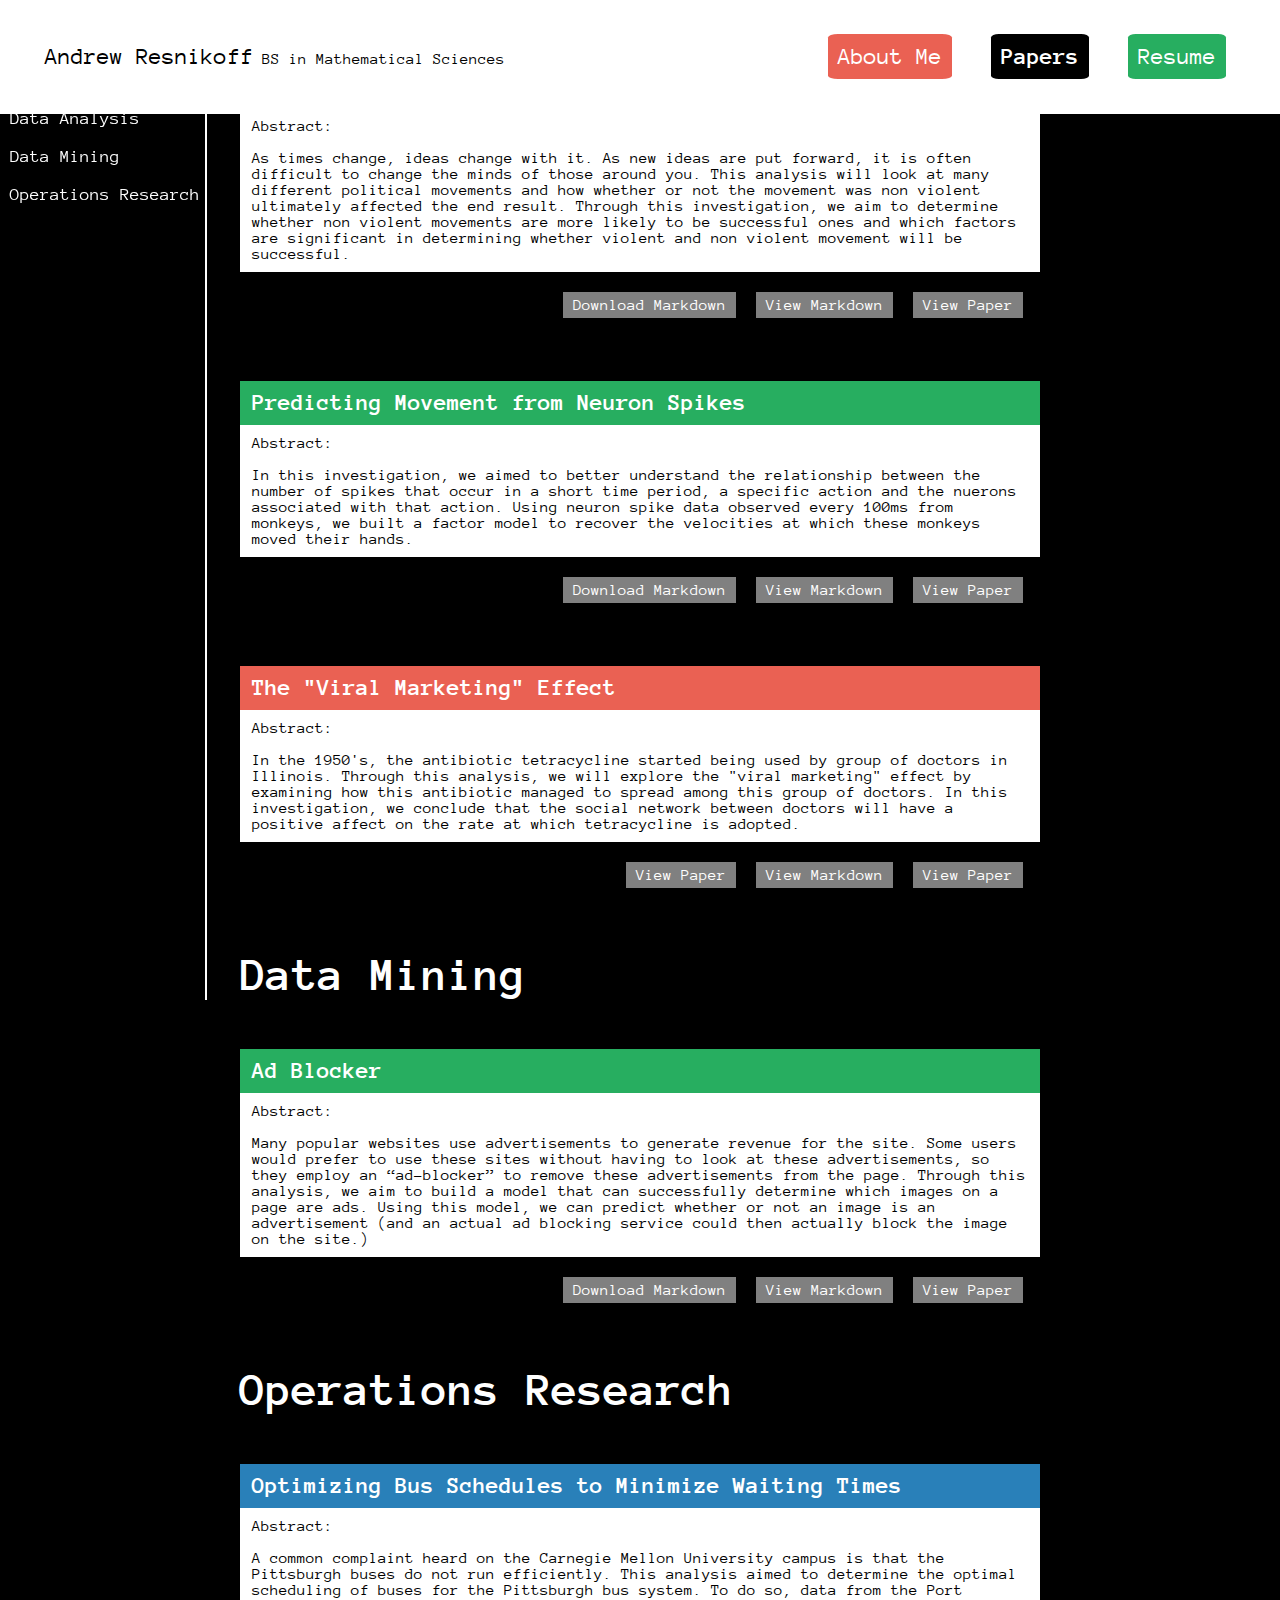
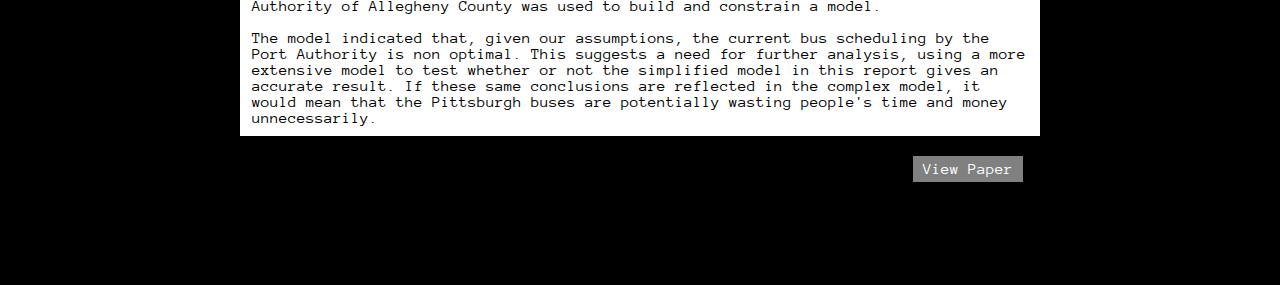
<file: index1.html>
<!doctype html>
<html>
<head>
  <meta charset="utf-8">
  <meta http-equiv="X-UA-Compatible" content="IE=edge,chrome=1">
  <meta name="viewport" content="width=device-width, initial-scale=1">

  <link rel="stylesheet" href="/css/reset.css">
  <link rel="stylesheet" href="/css/style.css">

  <link rel="stylesheet" type="text/css" href="//fonts.googleapis.com/css?family=Anonymous+Pro" />
  <link rel="stylesheet" src="//normalize-css.googlecode.com/svn/trunk/normalize.css" />

  <title>Andrew Resnikoff</title>

</head>
<body>

<section class="navbar">
  <div id="nav-home">
    <span id="name"><b><a href="/">Andrew Resnikoff</a></b></span>
    BS in Mathematical Sciences
  </div>
  <div id="nav-links">
    <ul>
      <li class="nav-link"><a href = "aboutme.html" class="red">About Me</a></li>
      <li class="nav-link"><a class="black">Papers</a></li>
      <li class="nav-link"><a href = "resume.pdf" class="green">Resume</a></li>
    </ul>
  </div>

</section>

<div class="scroller">
  <ul>
    <li><a href="#DataAnalysis">Data Analysis</a></li>
    <li><a href="#DataMining">Data Mining</a></li>
    <li><a href="#OperationsResearch">Operations Research</a></li>
  </ul>
</div>

<div class="wrapper">

<div id = "DataAnalysis" class="subsection">Data Analysis</div>

  <div class="table">

    <div class="row papertitle green">
      <div class="cell">
        Analysis of Diamond Pricing
      </div>
    </div>

    <div class="row abstract">
      <div class="cell">
      	<p><b>Abstract:</b></p>
      	<br />
        <p>
        In today's society, diamonds are seen as a luxury item. They are a very important part of popular jewelry. Probably because of how difficult it is to mine diamonds, there is only a small group of companies that participate in most of the diamond trade. These companies can then set diamond whatever prices they like, making diamonds incredibly expensive. </p>
        <br />
        <p>
        Through this investigation, we hoped to get a better understanding of how diamonds are priced. From 285 diamond samples we used multivariate linear regression to find a relationship between 10 different predictor variables and the price of a diamond. In our conclusions, we found that not all of these predictors were significant. Interestingly, while the weight in carats of a diamond was significant we concluded that increasing the weight of a diamond corresponds to a decrease in price. Based on our analysis, increasing the width of a diamond will correspond to an increase in price.</p>
       </div>
    </div>

    <div class="row buttons">
    	<div class="cell">
    		<ul class="btnList">
    			<li><a href="/Diamonds/diamonds.pdf" class="viewBtn">View Paper</a></li>
    			<li><a href="/Diamonds/code.txt" class="viewBtn">View Code</a></li>
          <li><a href="/Diamonds/diamonds.R" class="viewBtn">Download Code</a></li>
    		</ul>
    	</div>
    </div>


  </div>

  <div class="table">

    <div class="row papertitle red">
      <div class="cell">
        Analysis of Blog Traffic
      </div>
    </div>

    <div class="row abstract">
      <div class="cell">
        <p><b>Abstract:</b></p>
        <br />
        <p>
        Since blogging has become popular, it is interesting to see how the number of comments vary for different blog posts so that we can understand what drives web traffic to certain posts rather than others. In this investigation, multivariate linear regression was used to determine what affects the number of comments a blog post gets 24 hours after a given basetime. 
        <br />
        <p>
        Starting with a sample of 668 blog posts and 27 potential predictors, we eliminated outliers and insignificant variables to build a final model. In this model, we discovered that certain words can either cause an expected increase or decrease in the number of comments in those 24 hours. We also found that posts with more comments 24 hours before the basetime (for the source average or the post itself) are expected to have more comments after the basetime.</p>
       </div>
    </div>

    <div class="row buttons">
      <div class="cell">
        <ul class="btnList">
          <li><a href="/Blogging/blogging.pdf" class="viewBtn">View Paper</a></li>
          <li><a href="/Blogging/code.txt" class="viewBtn">View Code</a></li>
          <li><a href="/Blogging/blogging.R" class="viewBtn">Download Code</a></li>
        </ul>
      </div>
    </div>


  </div>


  <div class="table">

    <div class="row papertitle blue">
      <div class="cell">
        Analysis of Political Movements
      </div>
    </div>

    <div class="row abstract">
      <div class="cell">
        <p><b>Abstract:</b></p>
        <br />
        <p>
         As times change, ideas change with it. As new ideas are put forward, it is often difficult to change the minds of those around you. This analysis will look at many different political movements and how whether or not the movement was non violent ultimately affected the end result. Through this investigation, we aim to determine whether non violent movements are more likely to be successful ones and which factors are significant in determining whether violent and non violent movement will be successful.</p>
      
       </div>
    </div>

    <div class="row buttons">
      <div class="cell">
        <ul class="btnList">
          <li><a href="/Political-Movements/political-movements.pdf" class="viewBtn">View Paper</a></li>
          <li><a href="/Political-Movements/markdown.txt" class="viewBtn">View Markdown</a></li>
          <li><a href="/Political-Movements/political-movements.Rmd" class="viewBtn">Download Markdown</a></li>
        </ul>
      </div>
    </div>


  </div>

   <div class="table">

    <div class="row papertitle green">
      <div class="cell">
        Predicting Movement from Neuron Spikes
      </div>
    </div>

    <div class="row abstract">
      <div class="cell">
        <p><b>Abstract:</b></p>
        <br />
        <p>
         In this investigation, we aimed to better understand the relationship between the number of spikes that occur in a short time period, a specific action and the nuerons associated with that action. Using neuron spike data observed every 100ms from monkeys, we built a factor model to recover the velocities at which these monkeys moved their hands. </p>
      
       </div>
    </div>

    <div class="row buttons">
      <div class="cell">
        <ul class="btnList">
          <li><a href="/Factor-Analysis/factor-analysis.pdf" class="viewBtn">View Paper</a></li>
          <li><a href="/Factor-Analysis/markdown.txt" class="viewBtn">View Markdown</a></li>
          <li><a href="/Factor-Analysis/factor-analysis.Rmd" class="viewBtn">Download Markdown</a></li>
        </ul>
      </div>
    </div>


  </div>

  <div class="table">

    <div class="row papertitle red">
      <div class="cell">
        The "Viral Marketing" Effect
      </div>
    </div>

    <div class="row abstract">
      <div class="cell">
        <p><b>Abstract:</b></p>
        <br />
        <p>
        In the 1950's, the antibiotic tetracycline started being used by group of doctors in Illinois. Through this analysis, we will explore the "viral marketing" effect by examining how this antibiotic managed to spread among this group of doctors. In this investigation, we conclude that the social network between doctors will have a positive affect on the rate at which tetracycline is adopted. </p>
       </div>
    </div>

    <div class="row buttons">
      <div class="cell">
        <ul class="btnList">
          <li><a href="/Viral-Marketing/viral-marketing.pdf" class="viewBtn">View Paper</a></li>
          <li><a href="/Viral-Marketing/markdown.txt" class="viewBtn">View Markdown</a></li>
          <li><a href="/Viral-Marketing/viral-marketing.Rmd" class="viewBtn">View Paper</a></li>
        </ul>
      </div>
    </div>


  </div>

  <div id="DataMining" class="subsection">Data Mining</div>

   <div class="table">

    <div class="row papertitle green">
      <div class="cell">
        Ad Blocker
      </div>
    </div>

    <div class="row abstract">
      <div class="cell">
        <p><b>Abstract:</b></p>
        <br />
        <p>
        Many popular websites use advertisements to generate revenue for the site. Some users would prefer to use these sites without having to look at these advertisements, so they employ an “ad-blocker” to remove these advertisements from the page. Through this analysis, we aim to build a model that can successfully determine which images on a page are ads. Using this model, we can predict whether or not an image is an advertisement (and an actual ad blocking service could then actually block the image on the site.)
        </p>
       </div>
    </div>

    <div class="row buttons">
      <div class="cell">
        <ul class="btnList">
          <li><a href="/Ad-Blocker/ad-blocker.pdf" class="viewBtn">View Paper</a></li>
          <li><a href="/Ad-Blocker/markdown.txt" class="viewBtn">View Markdown</a></li>
          <li><a href="/Ad-Blocker/ad-blocker.Rmd" class="viewBtn">Download Markdown</a></li>
        </ul>
      </div>
    </div>


  </div>

  <div id="OperationsResearch" class="subsection">Operations Research</div>

   <div class="table">

    <div class="row papertitle blue">
      <div class="cell">
        Optimizing Bus Schedules to Minimize Waiting Times
      </div>
    </div>

    <div class="row abstract">
      <div class="cell">
        <p><b>Abstract:</b></p>
        <br />
        <p>A common complaint heard on the Carnegie Mellon University campus is that the Pittsburgh buses do not run efficiently. This analysis aimed to determine the optimal scheduling of buses for the Pittsburgh bus system. To do so, data from the Port Authority of Allegheny County was used to build and constrain a model.</p>
        <br />
        <p>The model indicated that, given our assumptions, the current bus scheduling by the Port Authority is non optimal. This suggests a need for further analysis, using a more extensive model to test whether or not the simplified model in this report gives an accurate result. If these same conclusions are reflected in the complex model, it would mean that the Pittsburgh buses are potentially wasting people's time and money unnecessarily.</p>
       </div>
    </div>

    <div class="row buttons">
      <div class="cell">
        <ul class="btnList">
          <li>
            <a href="/Operations-Research/bus-schedule-optimization.pdf" class="viewBtn">View Paper</a>
          </li>
        </ul>
      </div>
    </div>


  </div>
</div>


</body>
</html>
</file>
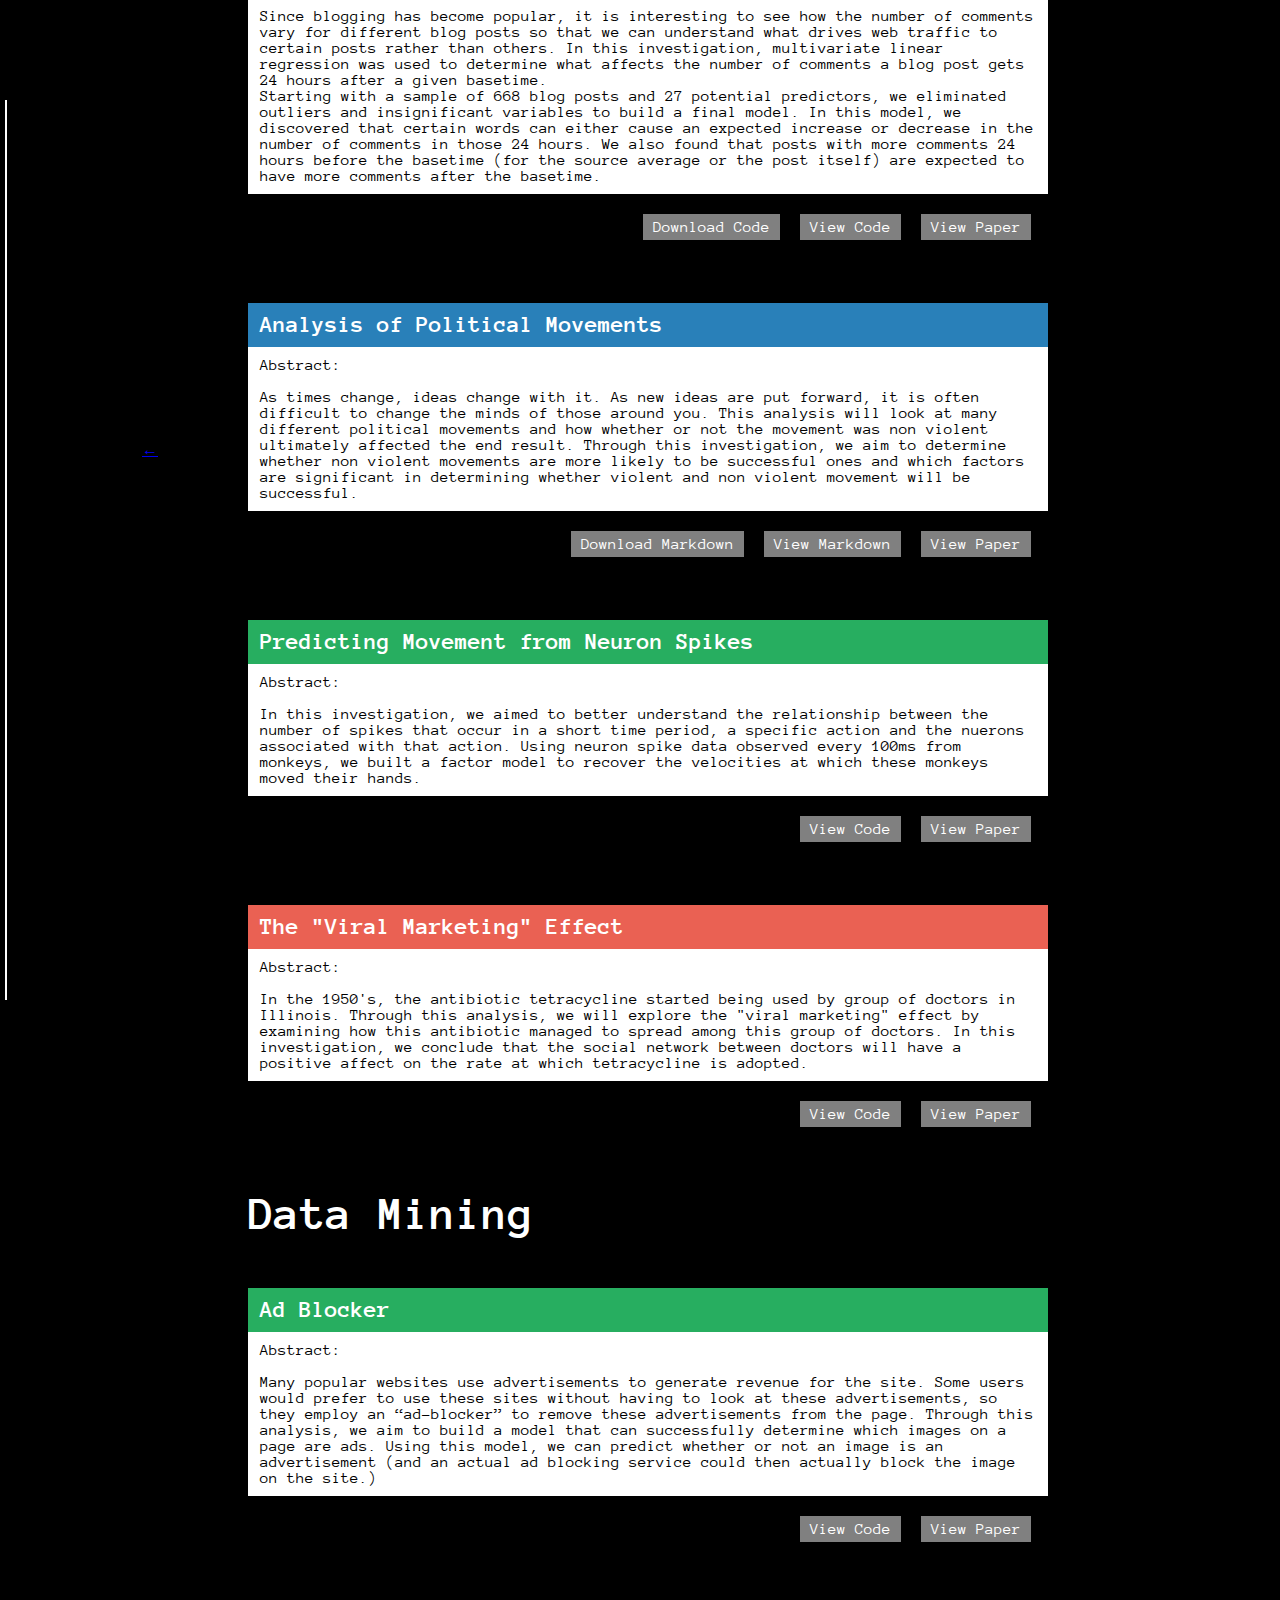
<file: papers.html>
<!doctype html>
<html>
<head>
  <meta charset="utf-8">
  <meta http-equiv="X-UA-Compatible" content="IE=edge,chrome=1">
  <meta name="viewport" content="width=device-width, initial-scale=1">

  <link rel="stylesheet" href="/css/reset.css">
  <link rel="stylesheet" href="/css/style.css">

  <link rel="stylesheet" type="text/css" href="//fonts.googleapis.com/css?family=Anonymous+Pro" />
  <link rel="stylesheet" src="//normalize-css.googlecode.com/svn/trunk/normalize.css" />

  <title>Andrew Resnikoff</title>

</head>
<body><!doctype html>
<html>
<head>
  <meta charset="utf-8">
  <meta http-equiv="X-UA-Compatible" content="IE=edge,chrome=1">
  <meta name="viewport" content="width=device-width, initial-scale=1">

  <link rel="stylesheet" href="/css/reset.css">
  <link rel="stylesheet" href="/css/style.css">

  <link rel="stylesheet" type="text/css" href="//fonts.googleapis.com/css?family=Anonymous+Pro" />
  <link rel="stylesheet" src="//normalize-css.googlecode.com/svn/trunk/normalize.css" />

  <title>Andrew Resnikoff</title>

</head>
<body>

<div class="scroller">
</div>

<div class="back">
  <a href="javascript:history.back()">&larr;</a>
</div>

<div class="wrapper">

<div class="subsection">Data Analysis</div>

  <div class="table">

    <div class="row papertitle green">
      <div class="cell">
        Analysis of Diamond Pricing
      </div>
    </div>

    <div class="row abstract">
      <div class="cell">
      	<p><b>Abstract:</b></p>
      	<br />
        <p>
        In today's society, diamonds are seen as a luxury item. They are a very important part of popular jewelry. Probably because of how difficult it is to mine diamonds, there is only a small group of companies that participate in most of the diamond trade. These companies can then set diamond whatever prices they like, making diamonds incredibly expensive. </p>
        <br />
        <p>
        Through this investigation, we hoped to get a better understanding of how diamonds are priced. From 285 diamond samples we used multivariate linear regression to find a relationship between 10 different predictor variables and the price of a diamond. In our conclusions, we found that not all of these predictors were significant. Interestingly, while the weight in carats of a diamond was significant we concluded that increasing the weight of a diamond corresponds to a decrease in price. Based on our analysis, increasing the width of a diamond will correspond to an increase in price.</p>
       </div>
    </div>

    <div class="row buttons">
    	<div class="cell">
    		<ul class="btnList">
    			<li><a href="/diamonds/diamonds.pdf" class="viewBtn">View Paper</a></li>
    			<li><a href="/diamonds/code.txt" class="viewBtn">View Code</a></li>
          <li><a href="/diamonds/diamonds.R" class="viewBtn">Download Code</a></li>
    		</ul>
    	</div>
    </div>


  </div>

  <div class="table">

    <div class="row papertitle red">
      <div class="cell">
        Analysis of Blog Traffic
      </div>
    </div>

    <div class="row abstract">
      <div class="cell">
        <p><b>Abstract:</b></p>
        <br />
        <p>
        Since blogging has become popular, it is interesting to see how the number of comments vary for different blog posts so that we can understand what drives web traffic to certain posts rather than others. In this investigation, multivariate linear regression was used to determine what affects the number of comments a blog post gets 24 hours after a given basetime. 
        <br />
        <p>
        Starting with a sample of 668 blog posts and 27 potential predictors, we eliminated outliers and insignificant variables to build a final model. In this model, we discovered that certain words can either cause an expected increase or decrease in the number of comments in those 24 hours. We also found that posts with more comments 24 hours before the basetime (for the source average or the post itself) are expected to have more comments after the basetime.</p>
       </div>
    </div>

    <div class="row buttons">
      <div class="cell">
        <ul class="btnList">
          <li><a href="/blogging/blogging.pdf" class="viewBtn">View Paper</a></li>
          <li><a href="/blogging/code.txt" class="viewBtn">View Code</a></li>
          <li><a href="/blogging/blogging.R" class="viewBtn">Download Code</a></li>
        </ul>
      </div>
    </div>


  </div>


  <div class="table">

    <div class="row papertitle blue">
      <div class="cell">
        Analysis of Political Movements
      </div>
    </div>

    <div class="row abstract">
      <div class="cell">
        <p><b>Abstract:</b></p>
        <br />
        <p>
         As times change, ideas change with it. As new ideas are put forward, it is often difficult to change the minds of those around you. This analysis will look at many different political movements and how whether or not the movement was non violent ultimately affected the end result. Through this investigation, we aim to determine whether non violent movements are more likely to be successful ones and which factors are significant in determining whether violent and non violent movement will be successful.</p>
      
       </div>
    </div>

    <div class="row buttons">
      <div class="cell">
        <ul class="btnList">
          <li><a href="/Political Movements/political movements.pdf" class="viewBtn">View Paper</a></li>
          <li><a href="/Political Movements/markdown.txt" class="viewBtn">View Markdown</a></li>
          <li><a href="/Political Movements/political movements.RMD" class="viewBtn">Download Markdown</a></li>
        </ul>
      </div>
    </div>


  </div>

   <div class="table">

    <div class="row papertitle green">
      <div class="cell">
        Predicting Movement from Neuron Spikes
      </div>
    </div>

    <div class="row abstract">
      <div class="cell">
        <p><b>Abstract:</b></p>
        <br />
        <p>
         In this investigation, we aimed to better understand the relationship between the number of spikes that occur in a short time period, a specific action and the nuerons associated with that action. Using neuron spike data observed every 100ms from monkeys, we built a factor model to recover the velocities at which these monkeys moved their hands. </p>
      
       </div>
    </div>

    <div class="row buttons">
      <div class="cell">
        <ul class="btnList">
          <li><a href="" class="viewBtn">View Paper</a></li>
          <li><a href="" class="viewBtn">View Code</a></li>
        </ul>
      </div>
    </div>


  </div>

  <div class="table">

    <div class="row papertitle red">
      <div class="cell">
        The "Viral Marketing" Effect
      </div>
    </div>

    <div class="row abstract">
      <div class="cell">
        <p><b>Abstract:</b></p>
        <br />
        <p>
        In the 1950's, the antibiotic tetracycline started being used by group of doctors in Illinois. Through this analysis, we will explore the "viral marketing" effect by examining how this antibiotic managed to spread among this group of doctors. In this investigation, we conclude that the social network between doctors will have a positive affect on the rate at which tetracycline is adopted. </p>
       </div>
    </div>

    <div class="row buttons">
      <div class="cell">
        <ul class="btnList">
          <li><a href="" class="viewBtn">View Paper</a></li>
          <li><a href="" class="viewBtn">View Code</a></li>
        </ul>
      </div>
    </div>


  </div>

  <div class="subsection">Data Mining</div>

   <div class="table">

    <div class="row papertitle green">
      <div class="cell">
        Ad Blocker
      </div>
    </div>

    <div class="row abstract">
      <div class="cell">
        <p><b>Abstract:</b></p>
        <br />
        <p>
        Many popular websites use advertisements to generate revenue for the site. Some users would prefer to use these sites without having to look at these advertisements, so they employ an “ad-blocker” to remove these advertisements from the page. Through this analysis, we aim to build a model that can successfully determine which images on a page are ads. Using this model, we can predict whether or not an image is an advertisement (and an actual ad blocking service could then actually block the image on the site.)
        </p>
       </div>
    </div>

    <div class="row buttons">
      <div class="cell">
        <ul class="btnList">
          <li><a href="" class="viewBtn">View Paper</a></li>
          <li><a href="" class="viewBtn">View Code</a></li>
        </ul>
      </div>
    </div>


  </div>
</div>


</body>
</html>
</file>
<file: css/main.css>
@import url('https://fonts.googleapis.com/css?family=Montserrat');

*{padding:0px; margin:0px;}


body{
	font-family: "Montserrat";
	background:#CAB7A2;
}

hr{
}

.navbar{
	background:black;
	width:100%;
	height:60px;
	line-height: 60px;
	color:white;
	padding:0 15%;
	position: fixed;
	top:0px;
}

#name{
	color:white;
	text-decoration: none;
}

.papers{
	margin-top:75px;
	width:100%;
	height:auto;
}

.section{
	font-size:2em;
	text-align: center;
	margin:90px 15% 0 15%;
}

.card{
	background:white;
	min-height:300px;
	height:auto;
	margin:25px 15%;
	border-radius:2px;
	box-shadow: 0 1px 3px rgba(0,0,0,0.12), 0 1px 2px rgba(0,0,0,0.24);
  	transition: all 0.3s cubic-bezier(.25,.8,.25,1);
}
.card:hover {
  box-shadow: 0 14px 28px rgba(0,0,0,0.25), 0 10px 10px rgba(0,0,0,0.22);
  cursor: pointer;
}


.card-title{
	background:red;
	height:50px;
	line-height: 50px;
	padding-left:10px;
	color:white;
	border-radius: 2px 2px 0 0;
}

.card-content{
	padding:10px 15px;
	font-size:12px;
	min-height: 150px;
}

.card-actions{
	height:40px;
	width:100%;
	position: relative;
	bottom:0;
	left:0;
	border-radius: 0 0 2px 2px;
	padding:5px 0px;
	line-height: 40px;
}

.actions{
	padding:0 15px;
	height:100%;
}

.action{
	color:blue;
	font-size: 10px;
	border-radius: 2px;
	text-decoration: none;
	margin:0 0 0 5px;
}

.action:hover{
	color:grey;
}

.blue{
	background:#54797E;
}

.red{
	background:#C45C5C;
}

.sidebar{
	float:left;
	background:blue;
	width:200px;
	height:100vh;
}

.main-page{
	float:left;
	background:red;
	height:100vh;
}

.container-fluid{
	background:red;
	padding:0%;
}
</file>
<file: material-design-template-master/www/min/custom-min.css>
.default_color{background-color:#2196F3 !important}.default_color_text{color:#2196F3 !important}.icon-block{padding:0
15px}#intro,#work,#team{padding-top:4rem}#index-banner{min-height:632px;max-height:864px;position:relative;background-color:#2196F3}#nav_f{box-shadow:none !important;-webkit-box-shadow:none !important}.text_h{padding:15% 0;font-size:6.0em;font-weight:100;color:white}.brand-logo{position:absolute;color:#fff;display:inline-block;font-size:2.1rem;font-style:normal;font-weight:100;padding:0;letter-spacing:7px}.text_h2{font-weight:100;margin-bottom:4%;line-height:4.5rem}.span_h2{font-weight:300;color:#2196F3}.text_b{color:#2196F3}.in{font-weight:400 !important;font-style:normal !important}.promo
i{color:#2196F3;font-size:7rem;display:block}.card-content
a{color:#2196F3}.card-content a:hover{color:#2196F3}#work,#team{background:rgb(247,247,247)}.text_pink{color:#EF9A9A}nav ul
a{font-size:1.2rem;color:#FFF;letter-spacing:2px;display:block;font-weight:300;padding:0px
15px}.cd-headline.type .cd-words-wrapper{vertical-align:top;overflow:hidden}.cd-headline.type .cd-words-wrapper::after{content:'';position:absolute;right:0;top:50%;bottom:auto;-webkit-transform:translateY(-50%);-moz-transform:translateY(-50%);-ms-transform:translateY(-50%);-o-transform:translateY(-50%);transform:translateY(-50%);height:90%;width:1px;background-color:#aebcb9}.cd-headline.type .cd-words-wrapper.waiting::after{-webkit-animation:cd-pulse 1s infinite;-moz-animation:cd-pulse 1s infinite;animation:cd-pulse 1s infinite}.cd-headline.type .cd-words-wrapper.selected{background-color:#FFF}.cd-headline.type .cd-words-wrapper.selected::after{visibility:hidden}.cd-headline.type .cd-words-wrapper.selected
b{color:#2196F3}.cd-headline.type
b{visibility:hidden}.cd-headline.type b.is-visible{visibility:visible}.cd-headline.type
i{position:absolute;visibility:hidden}.cd-headline.type
i.in{position:relative;visibility:visible}@-webkit-keyframes cd-pulse{0%{-webkit-transform:translateY(-50%) scale(1);opacity:1}40%{-webkit-transform:translateY(-50%) scale(0.9);opacity:0}100%{-webkit-transform:translateY(-50%) scale(0);opacity:0}}@-moz-keyframes cd-pulse{0%{-moz-transform:translateY(-50%) scale(1);opacity:1}40%{-moz-transform:translateY(-50%) scale(0.9);opacity:0}100%{-moz-transform:translateY(-50%) scale(0);opacity:0}}@keyframes cd-pulse{0%{-webkit-transform:translateY(-50%) scale(1);-moz-transform:translateY(-50%) scale(1);-ms-transform:translateY(-50%) scale(1);-o-transform:translateY(-50%) scale(1);transform:translateY(-50%) scale(1);opacity:1}40%{-webkit-transform:translateY(-50%) scale(0.9);-moz-transform:translateY(-50%) scale(0.9);-ms-transform:translateY(-50%) scale(0.9);-o-transform:translateY(-50%) scale(0.9);transform:translateY(-50%) scale(0.9);opacity:0}100%{-webkit-transform:translateY(-50%) scale(0);-moz-transform:translateY(-50%) scale(0);-ms-transform:translateY(-50%) scale(0);-o-transform:translateY(-50%) scale(0);transform:translateY(-50%) scale(0);opacity:0}}#preloader{position:fixed;top:0;left:0;right:0;bottom:0;background-color:#fff;z-index:1200}#status{width:200px;height:200px;position:absolute;left:50%;top:50%;background-image:url(/img/status.gif);background-repeat:no-repeat;background-position:center;margin:-100px 0 0 -100px}@media only screen and (max-width: 480px){.text_h{padding:4% 0;font-size:5em;font-weight:100;color:white}}input,textarea{border-bottom:1px solid #fff}nav a.button-collapse{left:-25px}.card-avatar .waves-effect{text-align:center;margin-top:20px}.card-avatar
img{height:150px;width:150px;border-radius:75px}.card-avatar .card-content{text-align:center}.card .card-content
p{margin:15px
0px}.card-avatar .card-content
i{font-size:1.5rem}.card-avatar .card-content .card-title{line-height:30px !important}.parallax-container{max-height:400px}footer.page-footer{margin-top:0px !important}
</file>
<file: material-design-template-master/www/css/style.css>
:root {
    /* define colors */
    --default-color: #9B59B6;
    --action-color: #C95D63;
    --white: #FFFFFF;
    --gray: rgb(247, 247, 247);
    --secondary-color: #FCF3CF;

};

.default_color{background-color: var(--default-color) !important;}

.default_color_text{color: var(--default-color) !important;}

.icon-block {
    padding: 0 15px;
}

#intro, #work, #team, #undergrad-work, #grad-work {padding-top: 4rem;}


#index-banner {
    min-height: 632px;
    max-height: 864px;
    position: relative;
    background-color: var(--default-color) !important; 
}

#nav_f{
    background:var(--default-color) !important;
    box-shadow: none !important; 
    -webkit-box-shadow:none !important;
}

.text_h {
    padding: 15% 0;
    font-size: 6.0em;
    font-weight: 100;
    color:white;
}

.brand-logo{
    position: absolute;
    color: #fff;
    display: inline-block;
    font-size: 1.5rem;
    font-style: normal;
    font-weight: 100;
    padding: 0;
    letter-spacing: 3px;
}

.text_h2 {font-weight: 100;margin-bottom: 4%; line-height: 4.5rem;}

.span_h2 {font-weight: 300;color: var(--default-color); }

.text_b{color: var(--default-color); }

.in{font-weight: 400 !important; font-style: normal !important;}

.promo i {
    color: #2196F3;
    font-size: 7rem;
    display: block;
}
.card-content a {color: var(--default-color); }

.card-content a:hover {color: var(--default-color) }

.card-action a {color:var(--default-color) !important;}

#team{background: var(--gray);}

.text_pink{color:#EF9A9A;}

.collection-item {
    font-size:1rem;
}

.collection-item > .row{
    height:100%;
    margin-bottom: 0px;    
}

nav ul a {
    font-size: 1.2rem;
    color: #FFF;
    letter-spacing: 2px;
    display: block;
    font-weight: 300;
    padding: 0px 15px;
}

.cd-headline.type .cd-words-wrapper {
    vertical-align: top;
    overflow: hidden;
}

.cd-headline.type .cd-words-wrapper::after {
    /* vertical bar */
    content: '';
    position: absolute;
    right: 0;
    top: 50%;
    bottom: auto;
    -webkit-transform: translateY(-50%);
    -moz-transform: translateY(-50%);
    -ms-transform: translateY(-50%);
    -o-transform: translateY(-50%);
    transform: translateY(-50%);
    height: 90%;
    width: 1px;
    background-color: #aebcb9;
}

.cd-headline.type .cd-words-wrapper.waiting::after {
    -webkit-animation: cd-pulse 1s infinite;
    -moz-animation: cd-pulse 1s infinite;
    animation: cd-pulse 1s infinite;
}
.cd-headline.type .cd-words-wrapper.selected {
    background-color: #FFF;
}

.cd-headline.type .cd-words-wrapper.selected::after {
    visibility: hidden;
}

.cd-headline.type .cd-words-wrapper.selected b {
    color: #2196F3;
}

.cd-headline.type b {
    visibility: hidden;
}

.cd-headline.type b.is-visible {
    visibility: visible;
}

.cd-headline.type i {
    position: absolute;
    visibility: hidden;
}
.cd-headline.type i.in {
    position: relative;
    visibility: visible;
}

@-webkit-keyframes cd-pulse {
    0% {
        -webkit-transform: translateY(-50%) scale(1);
        opacity: 1;
    }
    40% {
        -webkit-transform: translateY(-50%) scale(0.9);
        opacity: 0;
    }
    100% {
        -webkit-transform: translateY(-50%) scale(0);
        opacity: 0;
    }
}
@-moz-keyframes cd-pulse {
    0% {
        -moz-transform: translateY(-50%) scale(1);
        opacity: 1;
    }
    40% {
        -moz-transform: translateY(-50%) scale(0.9);
        opacity: 0;
    }
    100% {
        -moz-transform: translateY(-50%) scale(0);
        opacity: 0;
    }
}

@keyframes cd-pulse {
    0% {
        -webkit-transform: translateY(-50%) scale(1);
        -moz-transform: translateY(-50%) scale(1);
        -ms-transform: translateY(-50%) scale(1);
        -o-transform: translateY(-50%) scale(1);
        transform: translateY(-50%) scale(1);
        opacity: 1;
    }
    40% {
        -webkit-transform: translateY(-50%) scale(0.9);
        -moz-transform: translateY(-50%) scale(0.9);
        -ms-transform: translateY(-50%) scale(0.9);
        -o-transform: translateY(-50%) scale(0.9);
        transform: translateY(-50%) scale(0.9);
        opacity: 0;
    }
    100% {
        -webkit-transform: translateY(-50%) scale(0);
        -moz-transform: translateY(-50%) scale(0);
        -ms-transform: translateY(-50%) scale(0);
        -o-transform: translateY(-50%) scale(0);
        transform: translateY(-50%) scale(0);
        opacity: 0;
    }
}


/* Preloader */
#preloader {
    position: fixed;
    top:0;
    left:0;
    right:0;
    bottom:0;
    background-color:#fff; /* change if the mask should have another color then white */
    z-index:1200; /* makes sure it stays on top */
}

#status {
    width:200px;
    height:200px;
    position:absolute;
    left:50%; /* centers the loading animation horizontally one the screen */
    top:50%; /* centers the loading animation vertically one the screen */
    background-image:url(../img/status.gif); /* path to your loading animation */
    background-repeat:no-repeat;
    background-position:center;
    margin:-100px 0 0 -100px; /* is width and height divided by two */
}

@media only screen and (max-width: 480px) {
    .text_h {
        padding: 4% 0;
        font-size: 5em;
        font-weight: 100;
        color: white;
    }
}

input, textarea {
    border-bottom: 1px solid #fff;
}

nav a.button-collapse {
    left: -25px;
}

.card-avatar .waves-effect {
    text-align: center;
    margin-top: 20px;
}

.card-avatar img {
    height: 150px;
    width: 150px;
/*    border-radius: 75px;*/
}

.about-me{
    margin-top:20px;
}

.card-avatar .card-content {
    text-align: center;
}

.card .card-content p {
    margin: 15px 0px;
}

.card-avatar .card-content i {
   font-size: 1.5rem;
}

.card-avatar .card-content .card-title {
    line-height: 30px !important;
}

.parallax-container {
    max-height: 400px;
}

footer.page-footer {
    margin-top: 0px !important;
    background:var(--default-color) !important;
}
</file>
<file: css/style.css>
body {
	font-family: 'Anonymous Pro';
	/*background: #8725d3;
	background-image: url("/static/images/ZenBG-1.png"), url("/static/images/ZenBG-2.png");
	background-repeat: repeat-x, repeat;*/
	height:100vh;
}

/* nav */
.navbar{
	background:white;
	position:fixed;
	top:0;
	left:0;
	width:100%;
	height:auto;
	z-index:100;
	padding:5vh;
}

#nav-home{
	float:left;
	width:60%;
}

#name{
	font-size: 1.5em;
}

#name b a{
	text-decoration: none;
	color:black;
}

#nav-links{
	float:left;
	width:40%;
}

.nav-link{
	display: inline-block;
	font-size: 1.5em;
}

.nav-link a{
	border-radius: 8%;
	color:white;
	text-decoration: none;
	padding:10px;
}

.nav-link{
	padding:0 15px;
}

.main{
	margin-top: 13.5vh;
	height:100vh;
	width:100%;
	color:white;
	/* Permalink - use to edit and share this gradient: http://colorzilla.com/gradient-editor/#1e5799+0,7db9e8+100&1+0,0.54+41,0.7+86,0+100 */
background: -moz-linear-gradient(top,  rgba(30,87,153,1) 0%, rgba(69,127,185,0.54) 41%, rgba(112,171,221,0.7) 86%, rgba(125,185,232,0) 100%); /* FF3.6-15 */
background: -webkit-linear-gradient(top,  rgba(30,87,153,1) 0%,rgba(69,127,185,0.54) 41%,rgba(112,171,221,0.7) 86%,rgba(125,185,232,0) 100%); /* Chrome10-25,Safari5.1-6 */
background: linear-gradient(to bottom,  rgba(30,87,153,1) 0%,rgba(69,127,185,0.54) 41%,rgba(112,171,221,0.7) 86%,rgba(125,185,232,0) 100%); /* W3C, IE10+, FF16+, Chrome26+, Opera12+, Safari7+ */
filter: progid:DXImageTransform.Microsoft.gradient( startColorstr='#1e5799', endColorstr='#007db9e8',GradientType=0 ); /* IE6-9 */

}

/*  Home Page */
.home{
	height:80%;
	display: block;
	min-width: 400px;
	width:auto;
	margin-top:2%;
}

.home #name{
	height:15%;
	text-align: center;
	font-size: 4em;
	color:white;
	width: 100%;
}

.home #info{
	height:15%;
	padding: 0px 20%;
	color:white;
}

.home #links{
	height:50%;
	font-size: 3em;
	text-align: center;
}

.home #links ul li{
	color:white;
	padding:25px 4%;
}

.home #links a{
	color:white;
	text-decoration: none;
}

/* Lets add an arrow after each link */
.home #links a:hover:after {
    position: absolute; /* Prevent underline of arrow */
    padding-left:2px; /* Add a little space between text and arrow */
    content: "\00bb"; /* Unicode hex for &raquo; */
}

.home #footer{
	height:20%;
}

/* nav */
.nav{
	background:black;
	opacity: 1;
	z-index: 500;
	width:100%;
	position: absolute;
	top:90vh;
	left:0;
	height:10vh;
	color:white;
}

#resume{
	float:left;
	padding: 0px 4em;
	color:white;
	text-decoration: none;
	font-size: 2em;
}
#copyright{
	float:right;
	padding: 0px 4em;
	font-size:2em;
}

/* fractal */
body {
  background:black;
  display:-webkit-box;
  -webkit-box-pack:center;
  -webkit-box-align:center;
}

/* Paper List */

.wrapper{
  margin: 0 50px;
  padding: 40px;
  max-width: 800px;
  margin-top:100px;
}

.subsection{
	font-size: 3em;
	margin-bottom: 50px;
	color:white;
	font-weight: bold;
}

.table{
  margin: 0 0 40px 0;
  width: 100%;
  box-shadow: 0 1px 3px rgba(0,0,0,0.2);
  display: table;
  @media screen and (max-width: 580px);
    display: block;
}

.papertitle{
	font-size: 1.5em;
	font-weight: bold;
	color:white;
}

.abstract{
	background:white !important;
	color:black !important;
}

.buttons{
	width:100%;
}

.btnList{
	display: inline-block;
	width:100%;
}

.btnList li{
	display: inline-block;
	float: right;
	padding:10px 15px;

}

.viewBtn{
	text-align: center;
	display: inline-block;
	background:grey;
	height:100%;
	width:100%;
	padding:5px;
	text-decoration: none;
	color:white;
}

.green{
	background: #27ae60;
}

.red{
	background: #ea6153;
}

.blue{
	background: #2980b9;
}

.black{
	background:black;
	font-weight: bold;
}

.row{
  display: table-row;
  @media screen and (max-width: 580px);
    padding: 8px 0;
    display: block;
}

.cell{
  padding: 6px 12px;
  display: table-cell;
  @media screen and (max-width: 580px);
    padding: 2px 12px;
    display: block;
}

/* scroller */
.scroller{
	position:fixed;
	top:100px;
	left:5px;
	width:auto;
	height:100%;
	color:white;
	font-size: large;
	border-right: 2px solid;
}

.scroller ul li{
	padding: 10px 5px;
}

.scroller ul li a{
	text-decoration: none;
	color:white;
}
</file>
